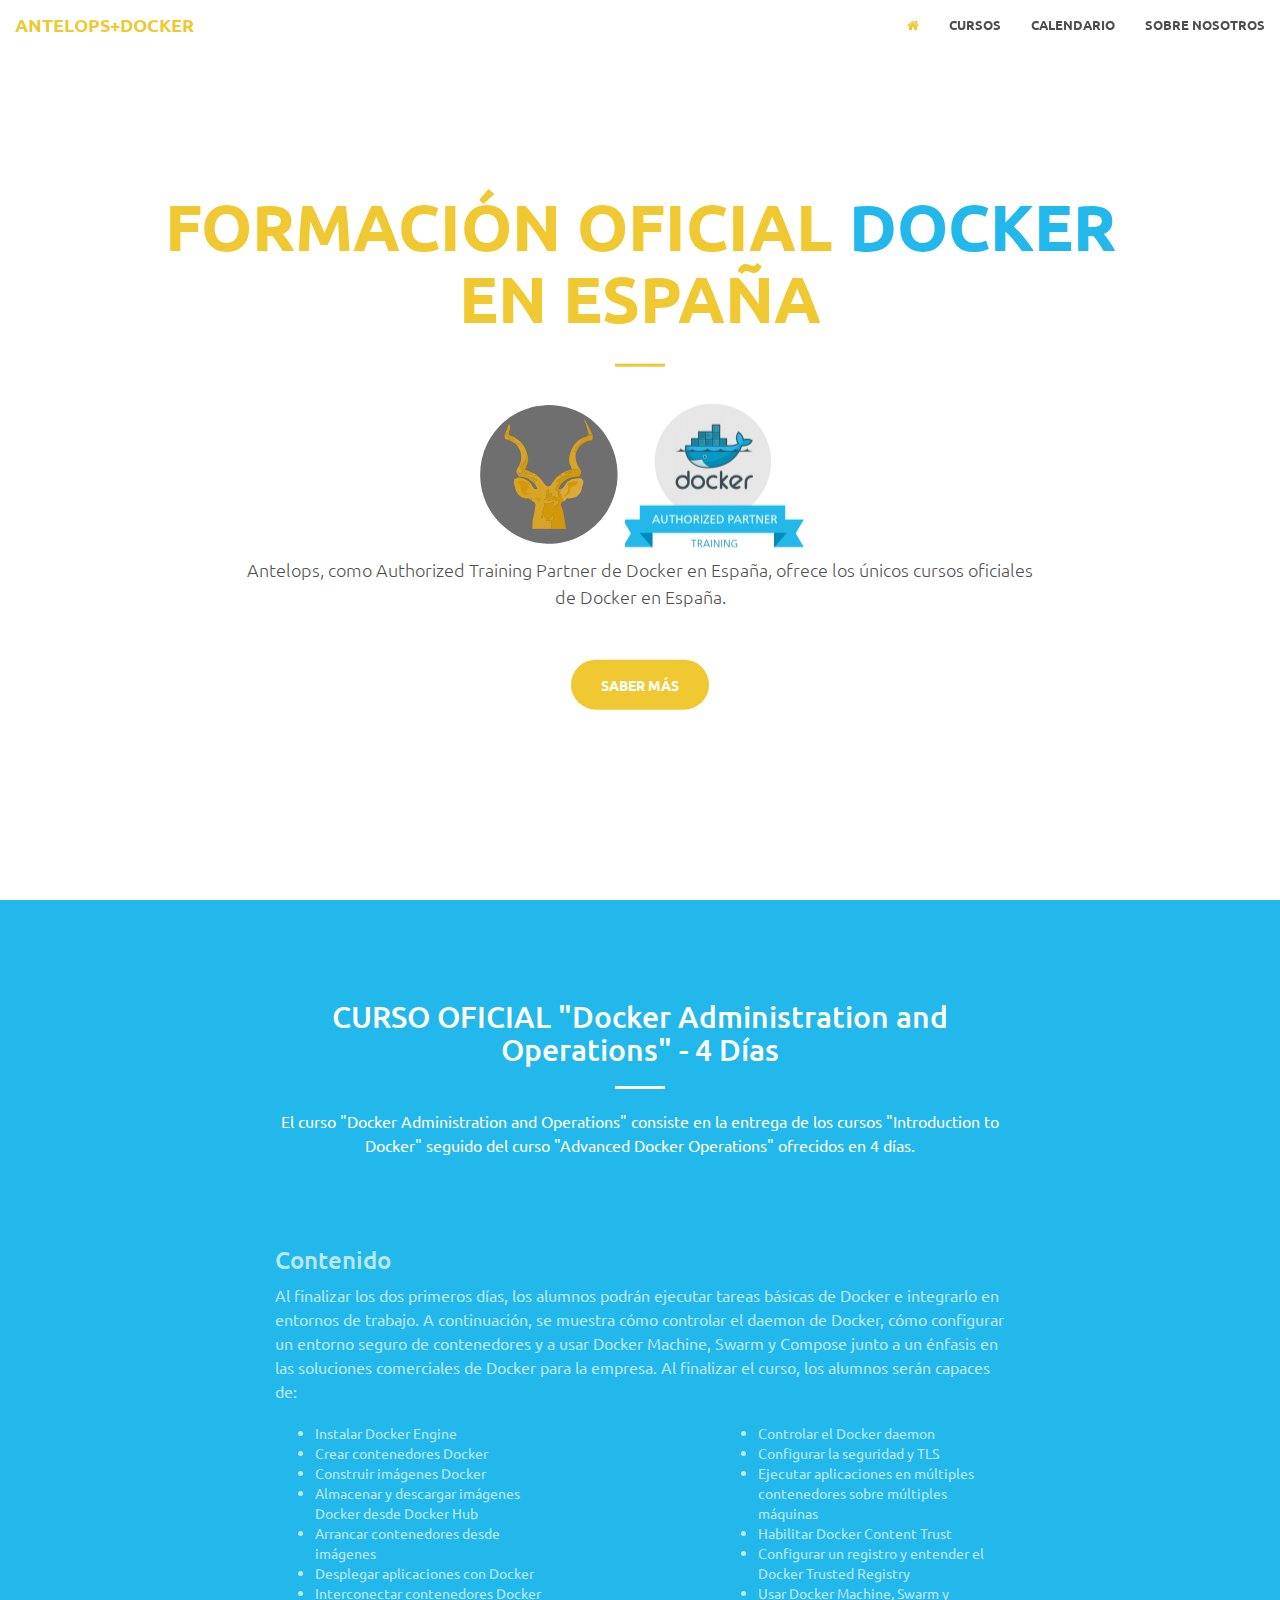
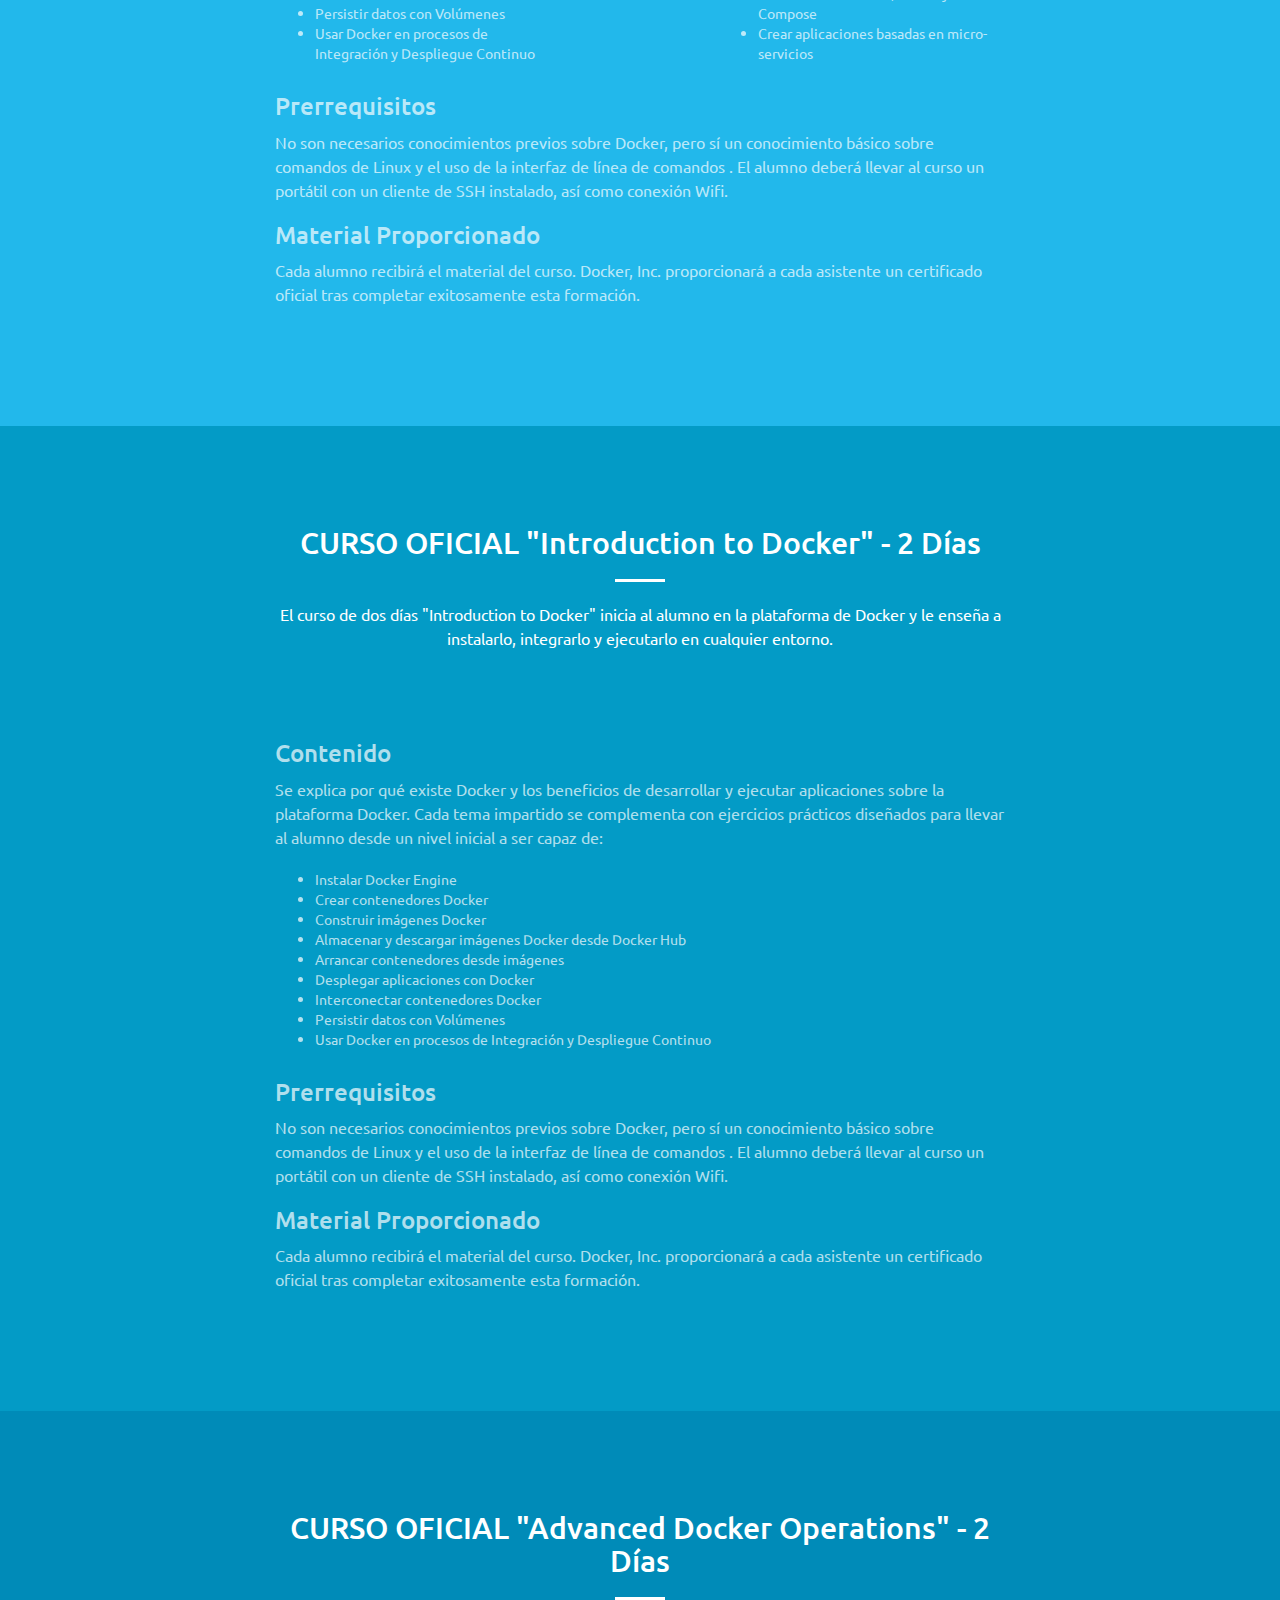
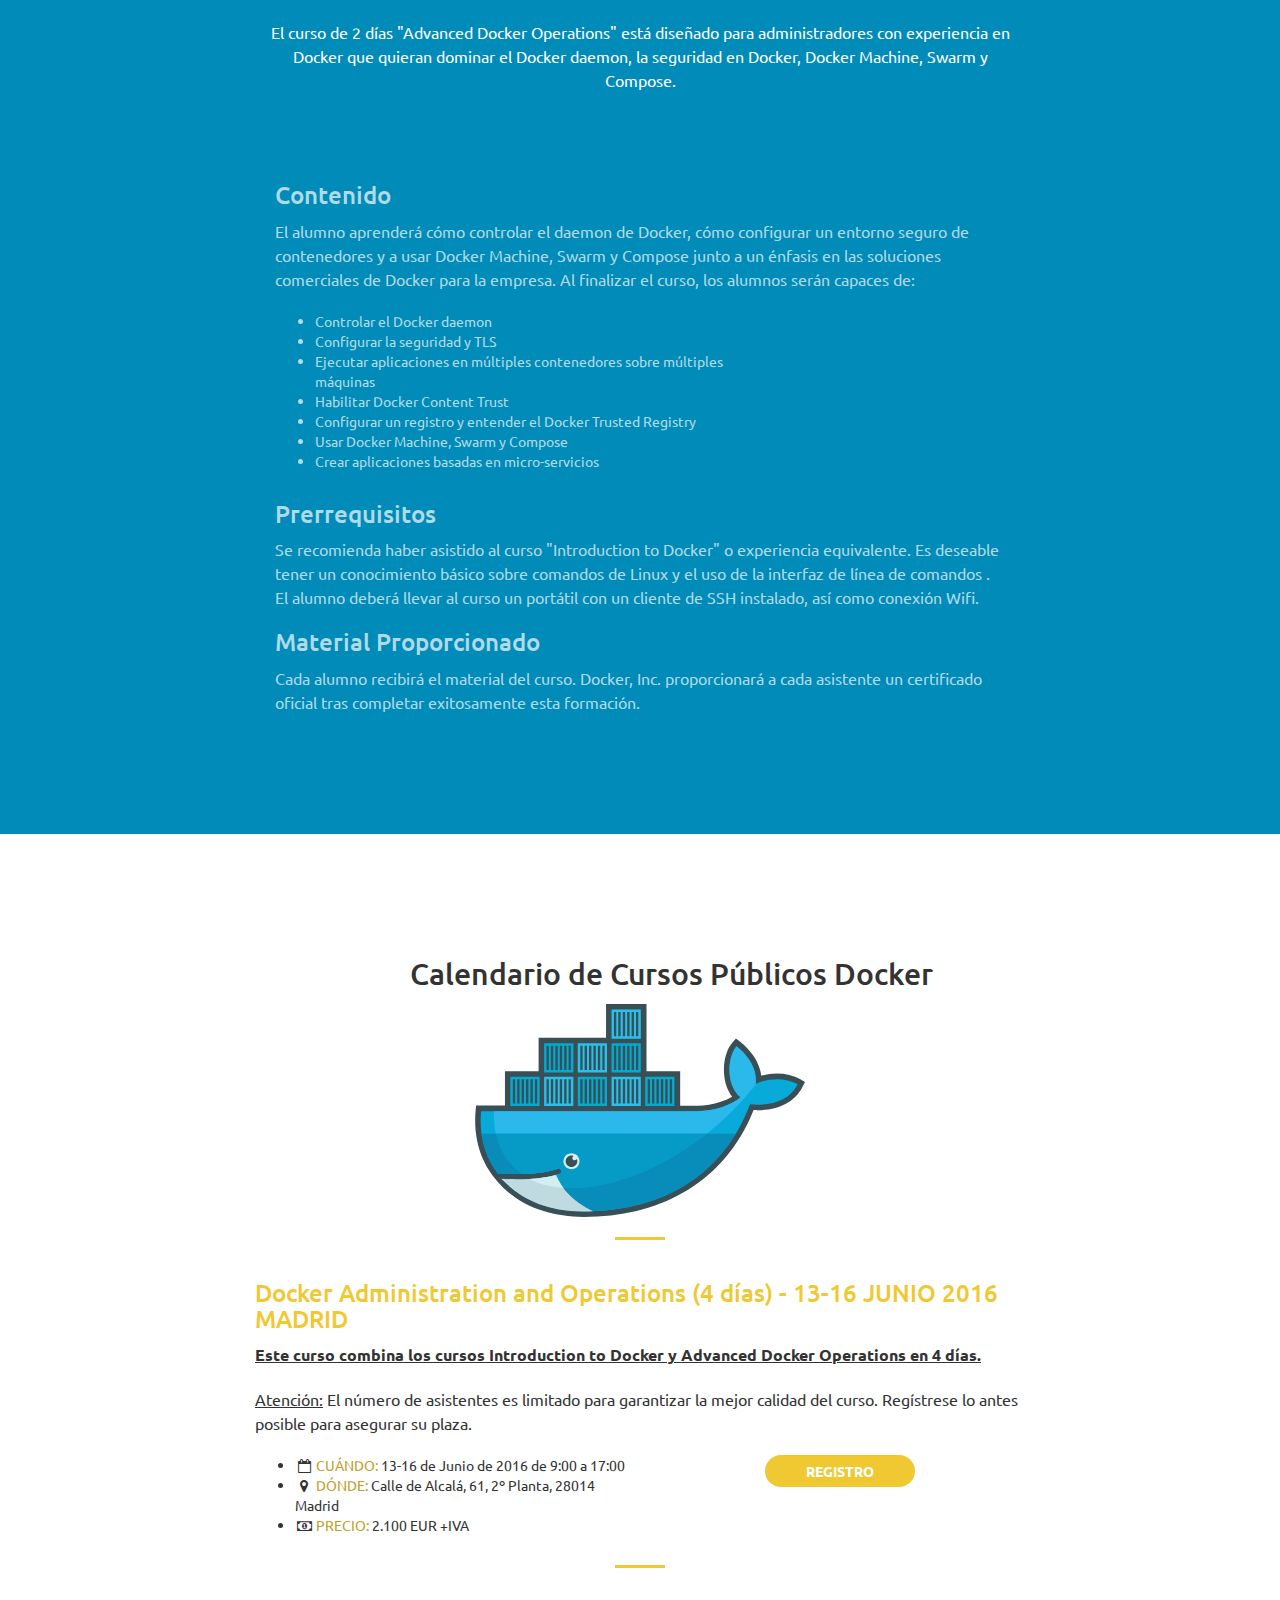
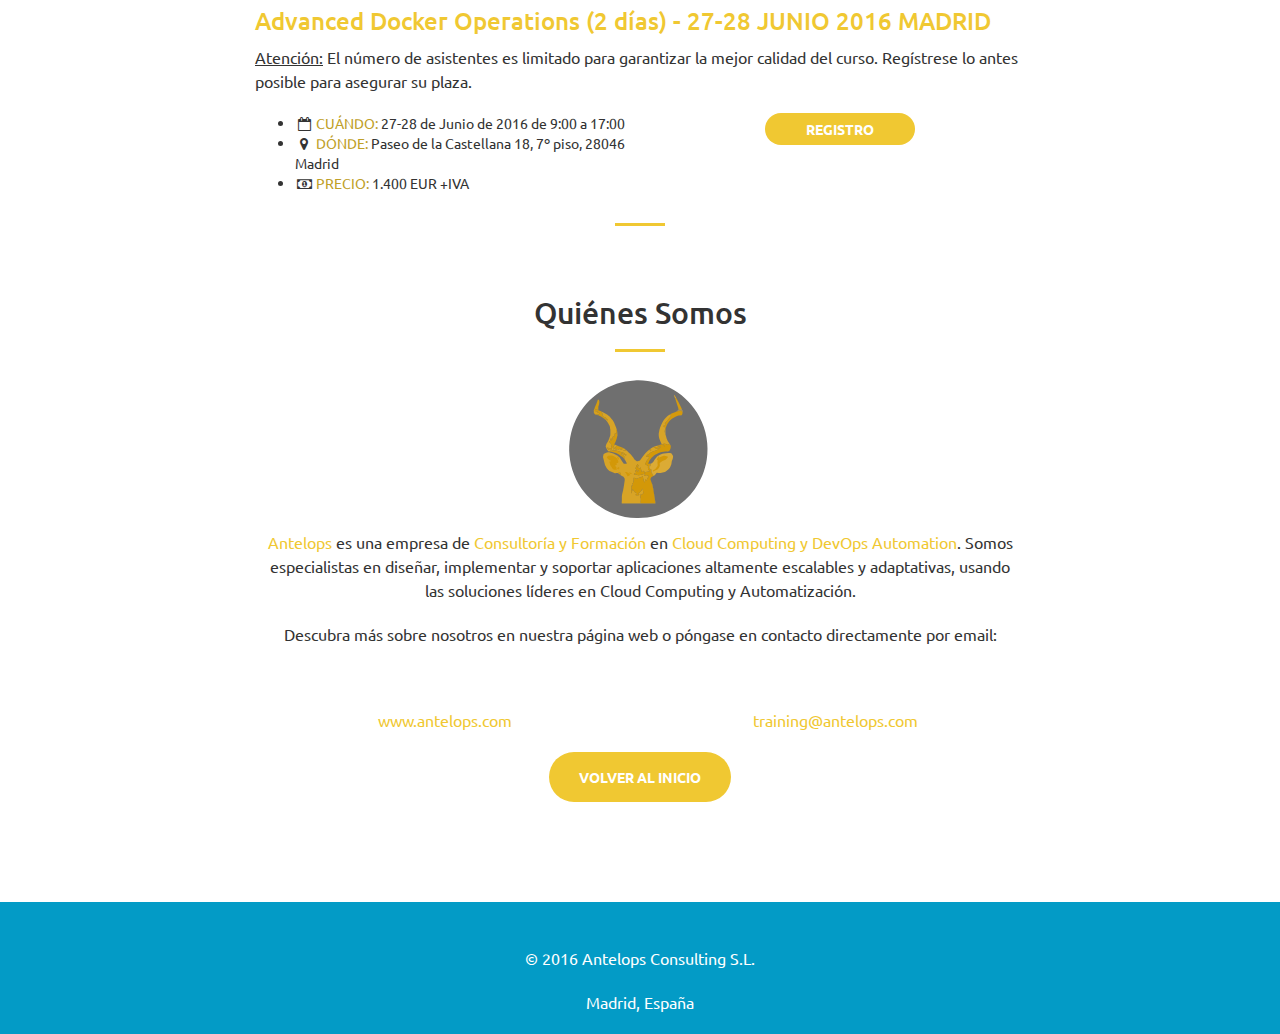
<file: index.html>
<!DOCTYPE html>
<html lang="es">

<head>
    <meta charset="utf-8">
    <meta http-equiv="X-UA-Compatible" content="IE=edge">
    <meta name="viewport" content="width=device-width, initial-scale=1">
    <meta name="description" content="Official Docker Training in Spain: Achieve a solid understanding of Docker, the Docker Hub and Registry, Docker Orchestration tools, and be able to comfortably integrate Docker into your development and IT environments. Formación Docker España, Docker en Español.">
    <meta name="author" content="">
    <meta name="keywords" content="Formación Docker España, Docker en Español, New Linux Container Virtualization Technology, container-based virtualization technology, Docker Spain, Docker Training, Docker Administration, libnetwork, Sandboxing-Tool, libcontainer, Linux-Container, open container project, docker engine, docker swarm, docker machine, virtual machines, Docker Instructor Spain, Docker Compose, Building images">
    <title>Docker Training in Spain – Antelops</title>
    <!-- Bootstrap Core CSS -->
    <link rel="stylesheet" href="css/bootstrap.min.css" type="text/css">
    <!-- Custom Fonts -->
    <link href='http://fonts.googleapis.com/css?family=Open+Sans:300italic,400italic,600italic,700italic,800italic,400,300,600,700,800' rel='stylesheet' type='text/css'>
    <link href='http://fonts.googleapis.com/css?family=Ubuntu:400,%20700,%20900,%20400italic,%20700italic|Ubuntu:400,%20800,%20300' rel='stylesheet' type='text/css'>
    <link rel="stylesheet" href="font-awesome/css/font-awesome.min.css" type="text/css">
    <!-- Plugin CSS -->
    <link rel="stylesheet" href="css/animate.min.css" type="text/css">
    <!-- Custom CSS -->
    <link rel="stylesheet" href="css/index.css" type="text/css">
    <!-- HTML5 Shim and Respond.js IE8 support of HTML5 elements and media queries -->
    <!-- WARNING: Respond.js doesn't work if you view the page via file:// -->
    <!--[if lt IE 9]>
        <script src="https://oss.maxcdn.com/libs/html5shiv/3.7.0/html5shiv.js"></script>
        <script src="https://oss.maxcdn.com/libs/respond.js/1.4.2/respond.min.js"></script>
    <![endif]-->
</head>

<body id="page-top">
    <nav id="mainNav" class="navbar navbar-default navbar-fixed-top">
        <div class="container-fluid">
            <!-- Brand and toggle get grouped for better mobile display -->
            <div class="navbar-header">
                <button type="button" class="navbar-toggle collapsed" data-toggle="collapse" data-target="#bs-example-navbar-collapse-1">
                    <span class="sr-only">Toggle navigation</span>
                    <span class="icon-bar"></span>
                    <span class="icon-bar"></span>
                    <span class="icon-bar"></span>
                </button>
                <a class="navbar-brand page-scroll" href="#page-top">ANTELOPS+DOCKER</a>
            </div>
            <!-- Collect the nav links, forms, and other content for toggling -->
            <div class="collapse navbar-collapse" id="bs-example-navbar-collapse-1">
                <ul class="nav navbar-nav navbar-right">
                    <li>
                        <a class="page-scroll" href="#page-top"> <i class="fa fa-home text-primary"></i>
                        </a>
                    </li>
                    <li>
                        <a class="page-scroll" href="#cursos">Cursos</a>
                    </li>
                    <li>
                        <a class="page-scroll" href="#calendario">Calendario</a>
                    </li>
                    <li>
                        <a class="page-scroll" href="#sobrenosotros">Sobre Nosotros</a>
                    </li>
                </ul>
            </div>
            <!-- /.navbar-collapse -->
        </div>
        <!-- /.container-fluid -->
    </nav>
    <header>
        <div class="header-content">
            <div class="header-content-inner">
                <h1>Formación Oficial <font color="#22B8EB">Docker </font>en España</h1>
                <hr>
                <img src="img/KuduLogo.svg" style="max-width:15%"><img src="img/DockerATPLogo.svg" style="max-width:20%">
                <p>Antelops, como Authorized Training Partner de Docker en España, ofrece los únicos cursos oficiales de Docker en España.</p>
                <a href="#cursos" class="btn btn-primary btn-xl page-scroll">Saber más</a>
            </div>
        </div>
    </header>
    <section class="bg-primary" id="cursos">
        <div class="container">
            <div class="row">
                <div class="col-lg-8 col-lg-offset-2 text-center">
                    <h2 class="section-heading">CURSO OFICIAL "Docker Administration and Operations" - 4 Días</h2>
                    <hr class="light">
                    <p>El curso "Docker Administration and Operations" consiste en la entrega de los cursos "Introduction to Docker" seguido del curso "Advanced Docker Operations" ofrecidos en 4 días.
                    </p>
                    <a href="#calendario" class="btn btn-default btn-xl wow tada page-scroll">Calendario</a>
                </div>
            </div>
        </div>
        <div class="container">
            <div class="col-lg-8 col-lg-offset-2 text-faded">
                <h3>
Contenido          </h3>
                <p>
                    Al finalizar los dos primeros días, los alumnos podrán ejecutar tareas básicas de Docker e integrarlo en entornos de trabajo. A continuación, se muestra cómo controlar el daemon de Docker, cómo configurar un entorno seguro de contenedores y a usar Docker Machine, Swarm y Compose junto a un énfasis en las soluciones comerciales de Docker para la empresa. Al finalizar el curso, los alumnos serán capaces de:
                </p>
                <div class="row">
                    <div class="col-lg-5 ">
                        <ul>
                            <li>Instalar Docker Engine
                            </li>
                            <li>Crear contenedores Docker</li>
                            <li>Construir imágenes Docker</li>
                            <li>Almacenar y descargar imágenes Docker desde Docker Hub</li>
                            <li>Arrancar contenedores desde imágenes</li>
                            <li>Desplegar aplicaciones con Docker</li>
                            <li>Interconectar contenedores Docker</li>
                            <li>Persistir datos con Volúmenes</li>
                            <li>Usar Docker en procesos de Integración y Despliegue Continuo</li>
                        </ul>
                    </div>
                    <div class="col-lg-5 col-lg-offset-2">
                        <ul>
                            <li>Controlar el Docker daemon</li>
                            <li>Configurar la seguridad y TLS</li>
                            <li>Ejecutar aplicaciones en múltiples contenedores sobre múltiples máquinas</li>
                            <li>Habilitar Docker Content Trust</li>
                            <li>Configurar un registro y entender el Docker Trusted Registry</li>
                            <li>Usar Docker Machine, Swarm y Compose</li>
                            <li>Crear aplicaciones basadas en micro-servicios</li>
                        </ul>
                    </div>
                </div>
                <h3>
            Prerrequisitos
          </h3>
                <p>
                    No son necesarios conocimientos previos sobre Docker, pero sí un conocimiento básico sobre comandos de Linux y el uso de la interfaz de línea de comandos . El alumno deberá llevar al curso un portátil con un cliente de SSH instalado, así como conexión Wifi.
                </p>
                <h3>
            Material Proporcionado
          </h3>
                <p>
                    Cada alumno recibirá el material del curso. Docker, Inc. proporcionará a cada asistente un certificado oficial tras completar exitosamente esta formación.
                </p>
            </div>
    </section>
    <section class="bg-dark" id="cursos2">
        <div class="container">
            <div class="row">
                <div class="col-lg-8 col-lg-offset-2 text-center">
                    <h2 class="section-heading">CURSO OFICIAL "Introduction to Docker" - 2 Días</h2>
                    <hr class="light">
                    <p>El curso de dos días "Introduction to Docker" inicia al alumno en la plataforma de Docker y le enseña a instalarlo, integrarlo y ejecutarlo en cualquier entorno.
                    </p>
                    <a href="#calendario" class="btn btn-default btn-xl wow tada page-scroll">Calendario</a>
                </div>
            </div>
        </div>
        <div class="container">
            <div class="col-lg-8 col-lg-offset-2 text-faded">
                <h3>
Contenido          </h3>
                <p>
                    Se explica por qué existe Docker y los beneficios de desarrollar y ejecutar aplicaciones sobre la plataforma Docker. Cada tema impartido se complementa con ejercicios prácticos diseñados para llevar al alumno desde un nivel inicial a ser capaz de:
                </p>
                <div class="row">
                    <div class="col-lg-8">
                        <ul>
                            <li>Instalar Docker Engine
                            </li>
                            <li>Crear contenedores Docker</li>
                            <li>Construir imágenes Docker</li>
                            <li>Almacenar y descargar imágenes Docker desde Docker Hub</li>
                            <li>Arrancar contenedores desde imágenes</li>
                            <li>Desplegar aplicaciones con Docker</li>
                            <li>Interconectar contenedores Docker</li>
                            <li>Persistir datos con Volúmenes</li>
                            <li>Usar Docker en procesos de Integración y Despliegue Continuo</li>
                        </ul>
                    </div>
                </div>
                <h3>
            Prerrequisitos
          </h3>
                <p>
                    No son necesarios conocimientos previos sobre Docker, pero sí un conocimiento básico sobre comandos de Linux y el uso de la interfaz de línea de comandos . El alumno deberá llevar al curso un portátil con un cliente de SSH instalado, así como conexión Wifi.
                </p>
                <h3>
            Material Proporcionado
          </h3>
                <p>
                    Cada alumno recibirá el material del curso. Docker, Inc. proporcionará a cada asistente un certificado oficial tras completar exitosamente esta formación.
                </p>
            </div>
    </section>
    <section class="bg-darker" id="cursos3">
        <div class="container">
            <div class="row">
                <div class="col-lg-8 col-lg-offset-2 text-center">
                    <h2 class="section-heading">CURSO OFICIAL "Advanced Docker Operations" - 2 Días</h2>
                    <hr class="light">
                    <p>El curso de 2 días "Advanced Docker Operations" está diseñado para administradores con experiencia en Docker que quieran dominar el Docker daemon, la seguridad en Docker, Docker Machine, Swarm y Compose.
                    </p>
                    <a href="#calendario" class="btn btn-default btn-xl wow tada page-scroll">Calendario</a>
                </div>
            </div>
        </div>
        <div class="container">
            <div class="col-lg-8 col-lg-offset-2 text-faded">
                <h3>
Contenido          </h3>
                <p>
                    El alumno aprenderá cómo controlar el daemon de Docker, cómo configurar un entorno seguro de contenedores y a usar Docker Machine, Swarm y Compose junto a un énfasis en las soluciones comerciales de Docker para la empresa. Al finalizar el curso, los alumnos serán capaces de:
                </p>
                <div class="row">
                    <div class="col-lg-8">
                        <ul>
                            <li>Controlar el Docker daemon</li>
                            <li>Configurar la seguridad y TLS</li>
                            <li>Ejecutar aplicaciones en múltiples contenedores sobre múltiples máquinas</li>
                            <li>Habilitar Docker Content Trust</li>
                            <li>Configurar un registro y entender el Docker Trusted Registry</li>
                            <li>Usar Docker Machine, Swarm y Compose</li>
                            <li>Crear aplicaciones basadas en micro-servicios</li>
                        </ul>
                    </div>
                </div>
                <h3>
            Prerrequisitos
          </h3>
                <p>
                    Se recomienda haber asistido al curso "Introduction to Docker" o experiencia equivalente. Es deseable tener un conocimiento básico sobre comandos de Linux y el uso de la interfaz de línea de comandos . El alumno deberá llevar al curso un portátil con un cliente de SSH instalado, así como conexión Wifi.
                </p>
                <h3>
            Material Proporcionado
          </h3>
                <p>
                    Cada alumno recibirá el material del curso. Docker, Inc. proporcionará a cada asistente un certificado oficial tras completar exitosamente esta formación.
                </p>
            </div>
    </section>
    <section id="calendario" style="padding-bottom: 0px">
        <div class="container">
            <div class="row">
                <div class="col-lg-8 col-lg-offset-2 text-center">
                    <h2 class="section-heading">
                                            <i class="fa fa-2x fa-calendar wow bounceIn text-primary" data-wow-delay=".2s"></i>
 Calendario de Cursos Públicos Docker
</h2>
                    <img src="img/DockerLogo.svg">
                    <hr class="primary">
                </div>
                <div class="row">
                    <div class="col-lg-8 col-lg-offset-2 text-center">
                        <h3 class="text-left"><font color="#f0c832">Docker Administration and Operations (4 días) - 13-16 JUNIO 2016 MADRID</font></h3>
                        <p class="text-left">
                            <u><b>Este curso combina los cursos Introduction to Docker y Advanced Docker Operations en 4 días.</u></b>
                        </p>
                        <p class="text-left">
                            <u>Atención:</u> El número de asistentes es limitado para garantizar la mejor calidad del curso. Regístrese lo antes posible para asegurar su plaza.</p>
                    </div>
                    <div class="col-lg-4 col-lg-offset-2">
                        <ul>
                            <li>
                                <i class="fa fa-fw fa-calendar-o"></i>
                                <font color="#C0A028">CUÁNDO: </font>13-16 de Junio de 2016 de 9:00 a 17:00
                            </li>
                            <li>
                                <i class="fa fa-fw fa-map-marker"></i>
                                <font color="#C0A028">DÓNDE: </font>Calle de Alcalá, 61, 2º Planta, 28014 Madrid
                            </li>
                            <li>
                                <i class="fa fa-fw fa-money"></i>
                                <font color="#C0A028">PRECIO: </font>2.100 EUR +IVA
                            </li>
                        </ul>
                        </li>
                        </ul>
                    </div>
                    <div class="col-lg-4 col-lg-offset-2 center-block">
                        <a href="inscripcion_docker_14jun16adm.html" class="btn btn-primary center-block" style="max-width:150px;vertical-align: middle">Registro</a>
                    </div>
                </div>
                <hr class="primary">
                <div class="row">
                    <div class="col-lg-8 col-lg-offset-2 text-center">
                        <h3 class="text-left"><font color="#f0c832">Advanced Docker Operations (2 días) - 27-28 JUNIO 2016 MADRID</font></h3>
                        <p class="text-left">
                            <u>Atención:</u> El número de asistentes es limitado para garantizar la mejor calidad del curso. Regístrese lo antes posible para asegurar su plaza.</p>
                    </div>
                    <div class="col-lg-4 col-lg-offset-2">
                        <ul>
                            <li>
                                <i class="fa fa-fw fa-calendar-o"></i>
                                <font color="#C0A028">CUÁNDO: </font>27-28 de Junio de 2016 de 9:00 a 17:00
                            </li>
                            <li>
                                <i class="fa fa-fw fa-map-marker"></i>
                                <font color="#C0A028">DÓNDE: </font>Paseo de la Castellana 18, 7º piso, 28046 Madrid
                            </li>
                            <li>
                                <i class="fa fa-fw fa-money"></i>
                                <font color="#C0A028">PRECIO: </font>1.400 EUR +IVA
                            </li>
                        </ul>
                        </li>
                        </ul>
                    </div>
                    <div class="col-lg-4 col-lg-offset-2 center-block">
                        <a href="inscripcion_docker_27jun16adv.html" class="btn btn-primary center-block" style="max-width:150px;vertical-align: middle">Registro</a>
                    </div>
                </div>
                <hr class="primary">
    </section>
    <section id="sobrenosotros" style="padding-top: 50px">
        <div class="container">
            <div class="row">
                <div class="col-lg-8 col-lg-offset-2 text-center">
                    <h2 class="section-heading">Quiénes Somos</h2>
                    <hr class="primary">
                    <img src="img/KuduLogo.svg" style="max-width:20%">
                    <p>
                        <font color="#f0c832">Antelops&nbsp;</font>es una empresa de
                        <font color="#f0c832">Consultoría y Formación</font> en
                        <font color="#f0c832">Cloud Computing y DevOps Automation</font>. Somos especialistas en diseñar, implementar y soportar aplicaciones altamente escalables y adaptativas, usando las soluciones líderes en Cloud Computing y Automatización.</p>
                    <p>Descubra más sobre nosotros en nuestra página web o póngase en contacto directamente por email:</p>
                </div>
                <div class="col-lg-4 col-lg-offset-2 text-center">
                    <i class="fa fa-globe fa-3x wow bounceIn"></i>
                    <p><a href="http://www.antelops.com" target="_blank">www.antelops.com</a></p>
                </div>
                <div class="col-lg-4 text-center">
                    <i class="fa fa-envelope-o fa-3x wow bounceIn" data-wow-delay=".1s"></i>
                    <p><a href="mailto:training@antelops.com">training@antelops.com</a></p>
                </div>
                <div class="row">
                    <div class="col-lg-8 col-lg-offset-2 text-center ">
                        <a href="#page-top" class="btn btn-primary btn-xl page-scroll">Volver al Inicio</a>
                    </div>
                </div>
            </div>
        </div>
    </section>
    <footer class="bg-dark">
        <div class="container text-center">
            <div class="call-to-action">
                <div>
                    <p>&nbsp;</p>
                    <p>© 2016 Antelops Consulting S.L.</p>
                    <p>Madrid, España</p>
                </div>
            </div>
        </div>
    </footer>
    <script src="js/jquery.js"></script>
    <script src="js/bootstrap.min.js"></script>
    <script src="js/jquery.easing.min.js"></script>
    <script src="js/jquery.fittext.js"></script>
    <script src="js/wow.min.js"></script>
    <script src="js/index.js"></script>
    <script>
    (function(i, s, o, g, r, a, m) {
        i['GoogleAnalyticsObject'] = r;
        i[r] = i[r] || function() {
            (i[r].q = i[r].q || []).push(arguments)
        }, i[r].l = 1 * new Date();
        a = s.createElement(o),
            m = s.getElementsByTagName(o)[0];
        a.async = 1;
        a.src = g;
        m.parentNode.insertBefore(a, m)
    })(window, document, 'script', '//www.google-analytics.com/analytics.js', 'ga');

    ga('create', 'UA-50150188-4', 'auto');
    ga('send', 'pageview');
    </script>
</body>

</html>
</file>
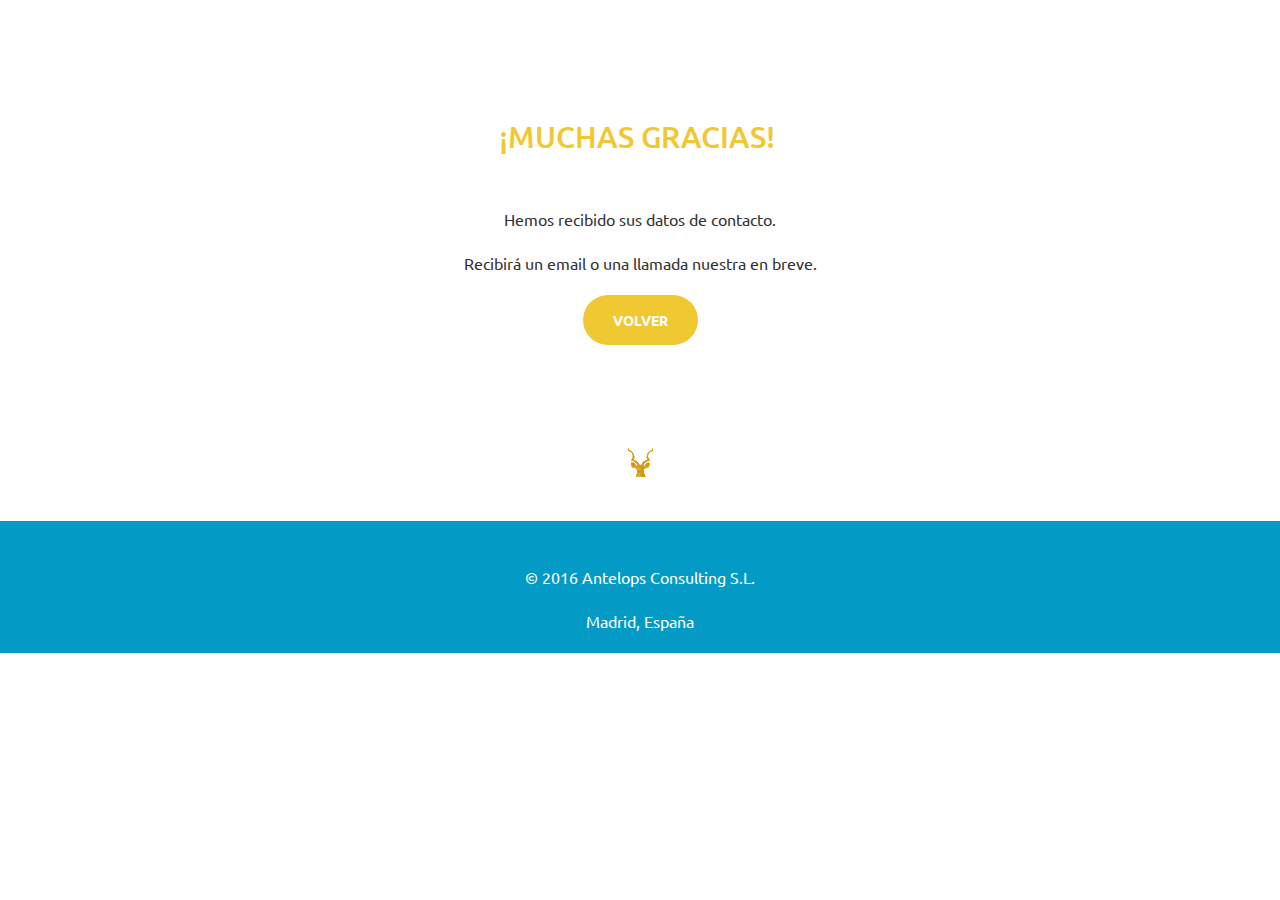
<file: confirm_docker_contact_es.html>
<!DOCTYPE html>
<html lang="es">

<head>
    <meta charset="utf-8">
    <meta http-equiv="X-UA-Compatible" content="IE=edge">
    <meta name="viewport" content="width=device-width, initial-scale=1">
    <meta name="description" content="Official Docker Training in Spain: Achieve a solid understanding of Docker, the Docker Hub and Registry, Docker Orchestration tools, and be able to comfortably integrate Docker into your development and IT environments. Formación Docker España, Docker en Español.">
    <meta name="author" content="">
    <meta name="keywords" content="New Linux Container Virtualization Technology, container-based virtualization technology, Docker Spain, Docker Training, Docker Administration, ibnetwork, Sandboxing-Tool, libcontainer, Linux-Container, open container project, docker engine, docker swarm, docker machine, virtual machines, Docker Instructor Spain, Docker Compose, Building images, Formación Docker España, Docker en Español">
    <title>Docker Training in Spain – Antelops</title>
    <!-- Bootstrap Core CSS -->
    <link rel="stylesheet" href="css/bootstrap.min.css" type="text/css">
    <!-- Custom Fonts -->
    <link href='http://fonts.googleapis.com/css?family=Open+Sans:300italic,400italic,600italic,700italic,800italic,400,300,600,700,800' rel='stylesheet' type='text/css'>
    <link href='http://fonts.googleapis.com/css?family=Ubuntu:400,%20700,%20900,%20400italic,%20700italic|Ubuntu:400,%20800,%20300' rel='stylesheet' type='text/css'>
    <link rel="stylesheet" href="font-awesome/css/font-awesome.min.css" type="text/css">
    <!-- Plugin CSS -->
    <link rel="stylesheet" href="css/animate.min.css" type="text/css">
    <!-- Custom CSS -->
    <link rel="stylesheet" href="css/index.css" type="text/css">
    <!-- HTML5 Shim and Respond.js IE8 support of HTML5 elements and media queries -->
    <!-- WARNING: Respond.js doesn't work if you view the page via file:// -->
    <!--[if lt IE 9]>
        <script src="https://oss.maxcdn.com/libs/html5shiv/3.7.0/html5shiv.js"></script>
        <script src="https://oss.maxcdn.com/libs/respond.js/1.4.2/respond.min.js"></script>
    <![endif]-->
</head>

<body id="page-top">
    <section id="confirmacion">
        <div class="container text-center">
            <h2><font color="#f0c832">¡MUCHAS GRACIAS!&nbsp;</font></h2>
                <p>&nbsp;</p>

        <p>Hemos recibido sus datos de contacto.</p>
        <p >Recibirá un email o una llamada nuestra en breve.</p>
        <div class="row">
            <div class="col-lg-8 col-lg-offset-2 text-center ">
                <a href="index.html" class="btn btn-primary btn-xl ">Volver</a>
            </div>
        </div>
        </div>
    </section>
    <center>
        <a href="index.html" class="jump">
            <img src='img/kudu_orange32_transp.png'>
        </a>
    </center>
    <p>&nbsp;</p>
    <footer class="bg-dark">
        <div class="container text-center">
            <div class="call-to-action">
                <div>
                    <p>&nbsp;</p>
                    <p>© 2016 Antelops Consulting S.L.</p>
                    <p>Madrid, España</p>
                </div>
            </div>
        </div>
    </footer>
    <script src="js/jquery.js"></script>
    <script src="js/bootstrap.min.js"></script>
    <script src="js/jquery.easing.min.js"></script>
    <script src="js/jquery.fittext.js"></script>
    <script src="js/wow.min.js"></script>
    <script src="js/index.js"></script>
    <script>
    (function(i, s, o, g, r, a, m) {
        i['GoogleAnalyticsObject'] = r;
        i[r] = i[r] || function() {
            (i[r].q = i[r].q || []).push(arguments)
        }, i[r].l = 1 * new Date();
        a = s.createElement(o),
            m = s.getElementsByTagName(o)[0];
        a.async = 1;
        a.src = g;
        m.parentNode.insertBefore(a, m)
    })(window, document, 'script', '//www.google-analytics.com/analytics.js', 'ga');

    ga('create', 'UA-50150188-4', 'auto');
    ga('send', 'pageview');
    </script>
</body>

</html>
</file>
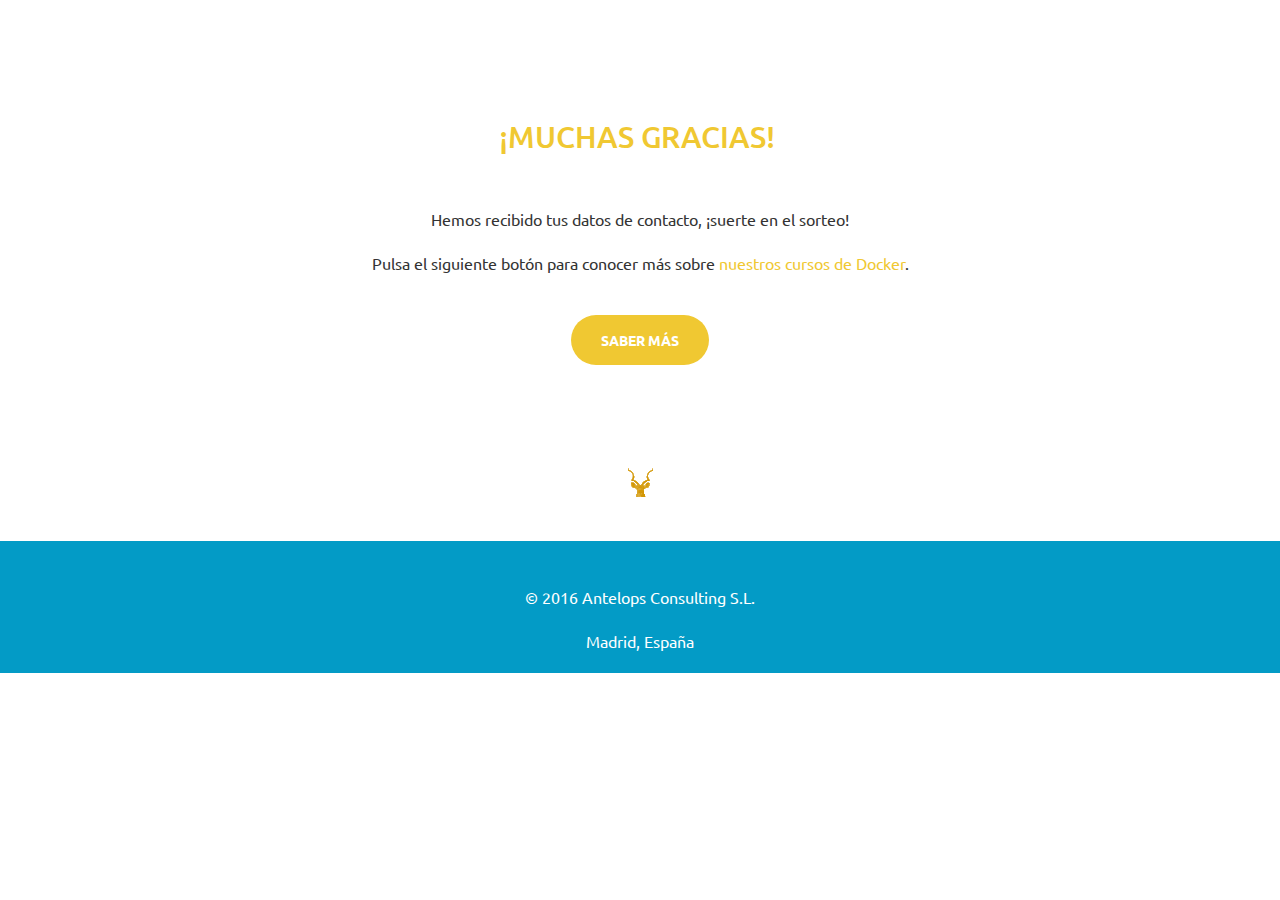
<file: confirm_sorteo_dockercon_eu15_es.html>
<!DOCTYPE html>
<html lang="es">

<head>
    <meta charset="utf-8">
    <meta http-equiv="X-UA-Compatible" content="IE=edge">
    <meta name="viewport" content="width=device-width, initial-scale=1">
    <meta name="description" content="Official Docker Training in Spain: Achieve a solid understanding of Docker, the Docker Hub and Registry, Docker Orchestration tools, and be able to comfortably integrate Docker into your development and IT environments. Formación Docker España, Docker en Español.">
    <meta name="author" content="">
    <meta name="keywords" content="New Linux Container Virtualization Technology, container-based virtualization technology, Docker Spain, Docker Training, Docker Administration, ibnetwork, Sandboxing-Tool, libcontainer, Linux-Container, open container project, docker engine, docker swarm, docker machine, virtual machines, Docker Instructor Spain, Docker Compose, Building images, Formación Docker España, Docker en Español">
    <title>Docker Training in Spain – Antelops</title>
    <!-- Bootstrap Core CSS -->
    <link rel="stylesheet" href="css/bootstrap.min.css" type="text/css">
    <!-- Custom Fonts -->
    <link href='http://fonts.googleapis.com/css?family=Open+Sans:300italic,400italic,600italic,700italic,800italic,400,300,600,700,800' rel='stylesheet' type='text/css'>
    <link href='http://fonts.googleapis.com/css?family=Ubuntu:400,%20700,%20900,%20400italic,%20700italic|Ubuntu:400,%20800,%20300' rel='stylesheet' type='text/css'>
    <link rel="stylesheet" href="font-awesome/css/font-awesome.min.css" type="text/css">
    <!-- Plugin CSS -->
    <link rel="stylesheet" href="css/animate.min.css" type="text/css">
    <!-- Custom CSS -->
    <link rel="stylesheet" href="css/index.css" type="text/css">
    <!-- HTML5 Shim and Respond.js IE8 support of HTML5 elements and media queries -->
    <!-- WARNING: Respond.js doesn't work if you view the page via file:// -->
    <!--[if lt IE 9]>
        <script src="https://oss.maxcdn.com/libs/html5shiv/3.7.0/html5shiv.js"></script>
        <script src="https://oss.maxcdn.com/libs/respond.js/1.4.2/respond.min.js"></script>
    <![endif]-->
</head>

<body id="page-top">
    <section id="confirmacion">
        <div class="container text-center">
            <h2><font color="#f0c832">¡MUCHAS GRACIAS!&nbsp;</font></h2>
                <p>&nbsp;</p>

        <p>Hemos recibido tus datos de contacto, ¡suerte en el sorteo!</p>
        <p >Pulsa el siguiente botón para conocer más sobre <a href="index.html" font color="#f0c832"> nuestros cursos de Docker</a></font>.</p>
        <div class="row">
        <p></p>
            <div class="col-lg-8 col-lg-offset-2 text-center ">
                <a href="index.html" class="btn btn-primary btn-xl ">Saber más</a>
            </div>
        </div>
        </div>
    </section>
    <center>
        <a href="index.html" class="jump">
            <img src='img/kudu_orange32_transp.png'>
        </a>
    </center>
    <p>&nbsp;</p>
    <footer class="bg-dark">
        <div class="container text-center">
            <div class="call-to-action">
                <div>
                    <p>&nbsp;</p>
                    <p>© 2016 Antelops Consulting S.L.</p>
                    <p>Madrid, España</p>
                </div>
            </div>
        </div>
    </footer>
    <script src="js/jquery.js"></script>
    <script src="js/bootstrap.min.js"></script>
    <script src="js/jquery.easing.min.js"></script>
    <script src="js/jquery.fittext.js"></script>
    <script src="js/wow.min.js"></script>
    <script src="js/index.js"></script>
    <script>
    (function(i, s, o, g, r, a, m) {
        i['GoogleAnalyticsObject'] = r;
        i[r] = i[r] || function() {
            (i[r].q = i[r].q || []).push(arguments)
        }, i[r].l = 1 * new Date();
        a = s.createElement(o),
            m = s.getElementsByTagName(o)[0];
        a.async = 1;
        a.src = g;
        m.parentNode.insertBefore(a, m)
    })(window, document, 'script', '//www.google-analytics.com/analytics.js', 'ga');

    ga('create', 'UA-50150188-4', 'auto');
    ga('send', 'pageview');
    </script>
</body>

</html>
</file>
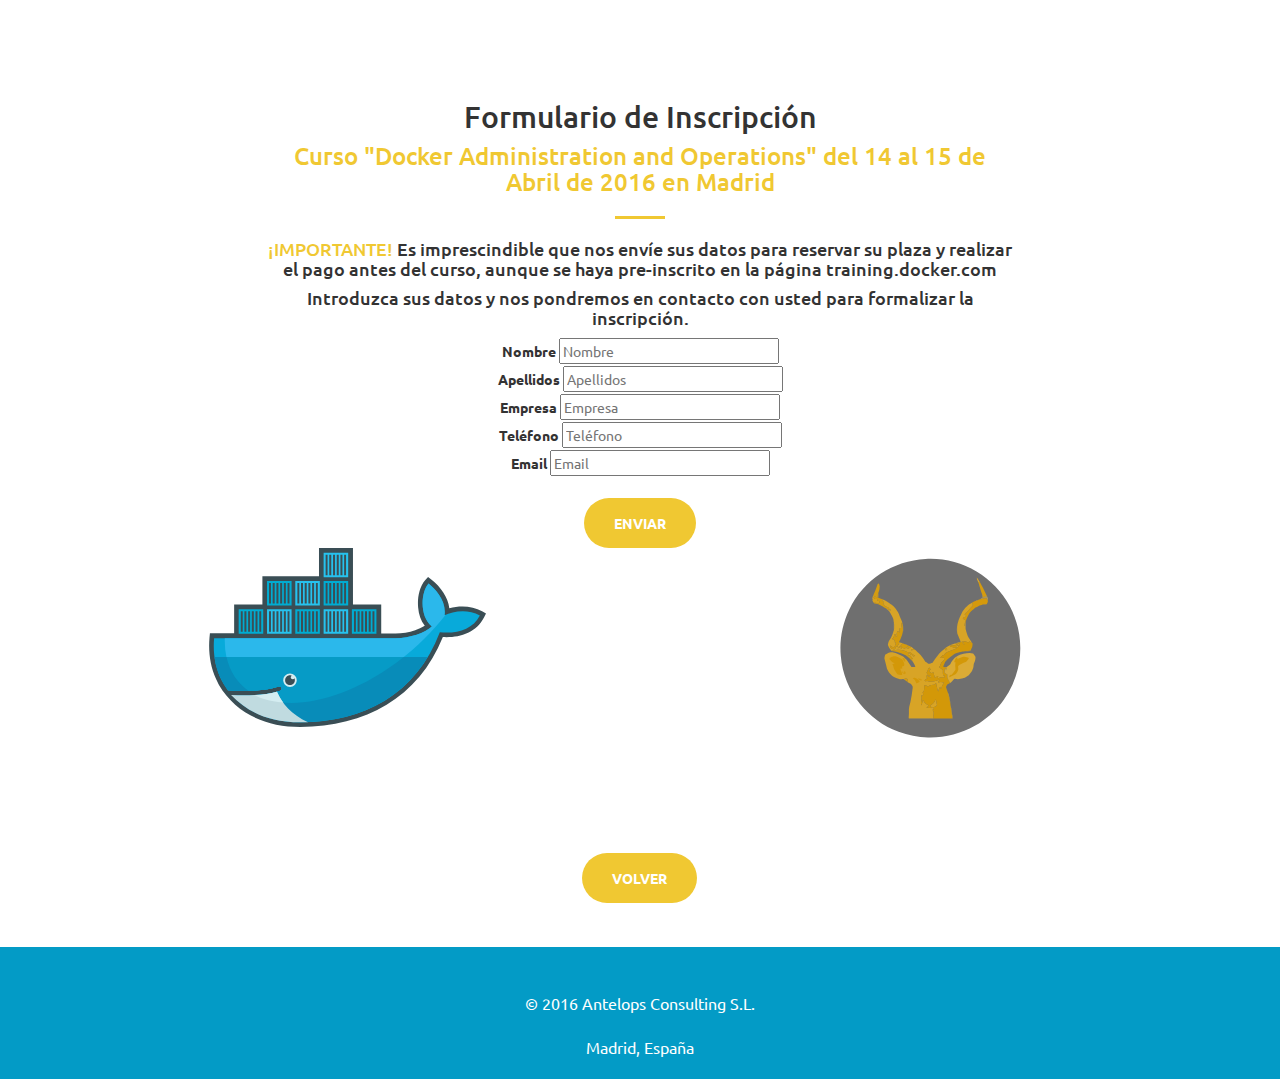
<file: inscripcion_docker_14abr16adm.html>
<!DOCTYPE html>
<html lang="es">

<head>
    <meta charset="utf-8">
    <meta http-equiv="X-UA-Compatible" content="IE=edge">
    <meta name="viewport" content="width=device-width, initial-scale=1">
    <meta name="description" content="Official Docker Training in Spain: Achieve a solid understanding of Docker, the Docker Hub and Registry, Docker Orchestration tools, and be able to comfortably integrate Docker into your development and IT environments. Formación Docker España, Docker en Español.">
    <meta name="author" content="">
    <meta name="keywords" content="Formación Docker España, Docker en Español, New Linux Container Virtualization Technology, container-based virtualization technology, Docker Spain, Docker Training, Docker Administration, libnetwork, Sandboxing-Tool, libcontainer, Linux-Container, open container project, docker engine, docker swarm, docker machine, virtual machines, Docker Instructor Spain, Docker Compose, Building images">
    <title>Docker Training in Spain – Antelops</title>
    <!-- Bootstrap Core CSS -->
    <link rel="stylesheet" href="css/bootstrap.min.css" type="text/css">
    <!-- Custom Fonts -->
    <link href='http://fonts.googleapis.com/css?family=Open+Sans:300italic,400italic,600italic,700italic,800italic,400,300,600,700,800' rel='stylesheet' type='text/css'>
    <link href='http://fonts.googleapis.com/css?family=Ubuntu:400,%20700,%20900,%20400italic,%20700italic|Ubuntu:400,%20800,%20300' rel='stylesheet' type='text/css'>
    <link rel="stylesheet" href="font-awesome/css/font-awesome.min.css" type="text/css">
    <!-- Plugin CSS -->
    <link rel="stylesheet" href="css/animate.min.css" type="text/css">
    <!-- Custom CSS -->
    <link rel="stylesheet" href="css/index.css" type="text/css">
    <!-- HTML5 Shim and Respond.js IE8 support of HTML5 elements and media queries -->
    <!-- WARNING: Respond.js doesn't work if you view the page via file:// -->
    <!--[if lt IE 9]>
        <script src="https://oss.maxcdn.com/libs/html5shiv/3.7.0/html5shiv.js"></script>
        <script src="https://oss.maxcdn.com/libs/respond.js/1.4.2/respond.min.js"></script>
    <![endif]-->
</head>

<body id="page-top">
    <section id="inscripcion">
        <div class="container">
            <div class="row">
                <div class="col-lg-8 col-lg-offset-2 text-center">
                    <h2 class="section-heading">Formulario de Inscripción</h2>
                    <h3 class="section-heading"><font color="#f0c832">Curso "Docker Administration and Operations" del 14 al 15 de Abril de 2016 en Madrid</font></h3>
                    <hr class="primary">
                    <h4>    <font color="#f0c832">¡IMPORTANTE! </font>Es imprescindible que nos envíe sus datos para reservar su plaza y realizar el pago antes del curso, aunque se haya pre-inscrito en la página training.docker.com</h4>
                    <h4>
                        Introduzca sus datos y nos pondremos en contacto con usted para formalizar la inscripción.</h4>

                    <form action="//formspree.io/docker@antelops.com" method="POST">
                        <div class="col-lg-8 col-lg-offset-2 text-center">
                            <div class="row">
                                <label for="fname">Nombre</label>
                                <input type="text" id="fname" name="FNAME" value="" placeholder="Nombre" required>
                            </div>
                            <div class="row">
                                <label for="lname">Apellidos</label>
                                <input type="text" id="lname" name="LNAME" value="" placeholder="Apellidos" required>
                            </div>
                            <div class="row">
                                <label for="company">Empresa</label>
                                <input type="text" id="company" name="COMPANY" value="" placeholder="Empresa" required>
                            </div>
                            <div class="row">
                                <label for="phone">Teléfono</label>
                                <input type="text" id="phone" name="PHONE" value="" placeholder="Teléfono" required>
                            </div>
                            <div class="row">
                                <label for="email">Email</label>
                                <input type="text" id="email" name="EMAIL" value="" placeholder="Email" required>
                            </div>

                            <p></p>
                            <input type="submit" value="Enviar" class="btn btn-primary btn-xl">
                            <input type="hidden" name="_next" value="//docker.antelops.com/confirm_docker_contact_es.html" />
                            <input type="hidden" name="_subject" value="Curso Docker 14ABR16ADM: Nuevo Contacto" />
                        </div>
                    </form>
                </div>
                <p>&nbsp;</p>
                <div class="col-lg-6  col-lg-offset-2 img-responsive " style="margin: 0 auto;" >

                    <img src="img/DockerLogo.svg" class="img-responsive " style="margin: 0 auto;max-width:50%" >
                </div>
                <div class="col-lg-6  img-responsive" style="margin: 0 auto;">
                    <img src="img/KuduLogo.svg" class="img-responsive " style="margin: 0 auto;max-width:35%">
                </div>
            </div>
        </div>
    </section>
    <div class="row">
        <div class="col-lg-8 col-lg-offset-2 text-center ">
            <a href="index.html#cursos" class="btn btn-primary btn-xl ">Volver</a>
        </div>
    </div>
    <p>&nbsp;</p>
    <footer class="bg-dark">
        <div class="container text-center">
            <div class="call-to-action">
                <div>
                    <p>&nbsp;</p>
                    <p>© 2016 Antelops Consulting S.L.</p>
                    <p>Madrid, España</p>
                </div>
            </div>
        </div>
    </footer>
    <script src="js/jquery.js"></script>
    <script src="js/bootstrap.min.js"></script>
    <script src="js/jquery.easing.min.js"></script>
    <script src="js/jquery.fittext.js"></script>
    <script src="js/wow.min.js"></script>
    <script src="js/index.js"></script>
    <script>
    (function(i, s, o, g, r, a, m) {
        i['GoogleAnalyticsObject'] = r;
        i[r] = i[r] || function() {
            (i[r].q = i[r].q || []).push(arguments)
        }, i[r].l = 1 * new Date();
        a = s.createElement(o),
            m = s.getElementsByTagName(o)[0];
        a.async = 1;
        a.src = g;
        m.parentNode.insertBefore(a, m)
    })(window, document, 'script', '//www.google-analytics.com/analytics.js', 'ga');

    ga('create', 'UA-50150188-4', 'auto');
    ga('send', 'pageview');
    </script>
</body>

</html>
</file>
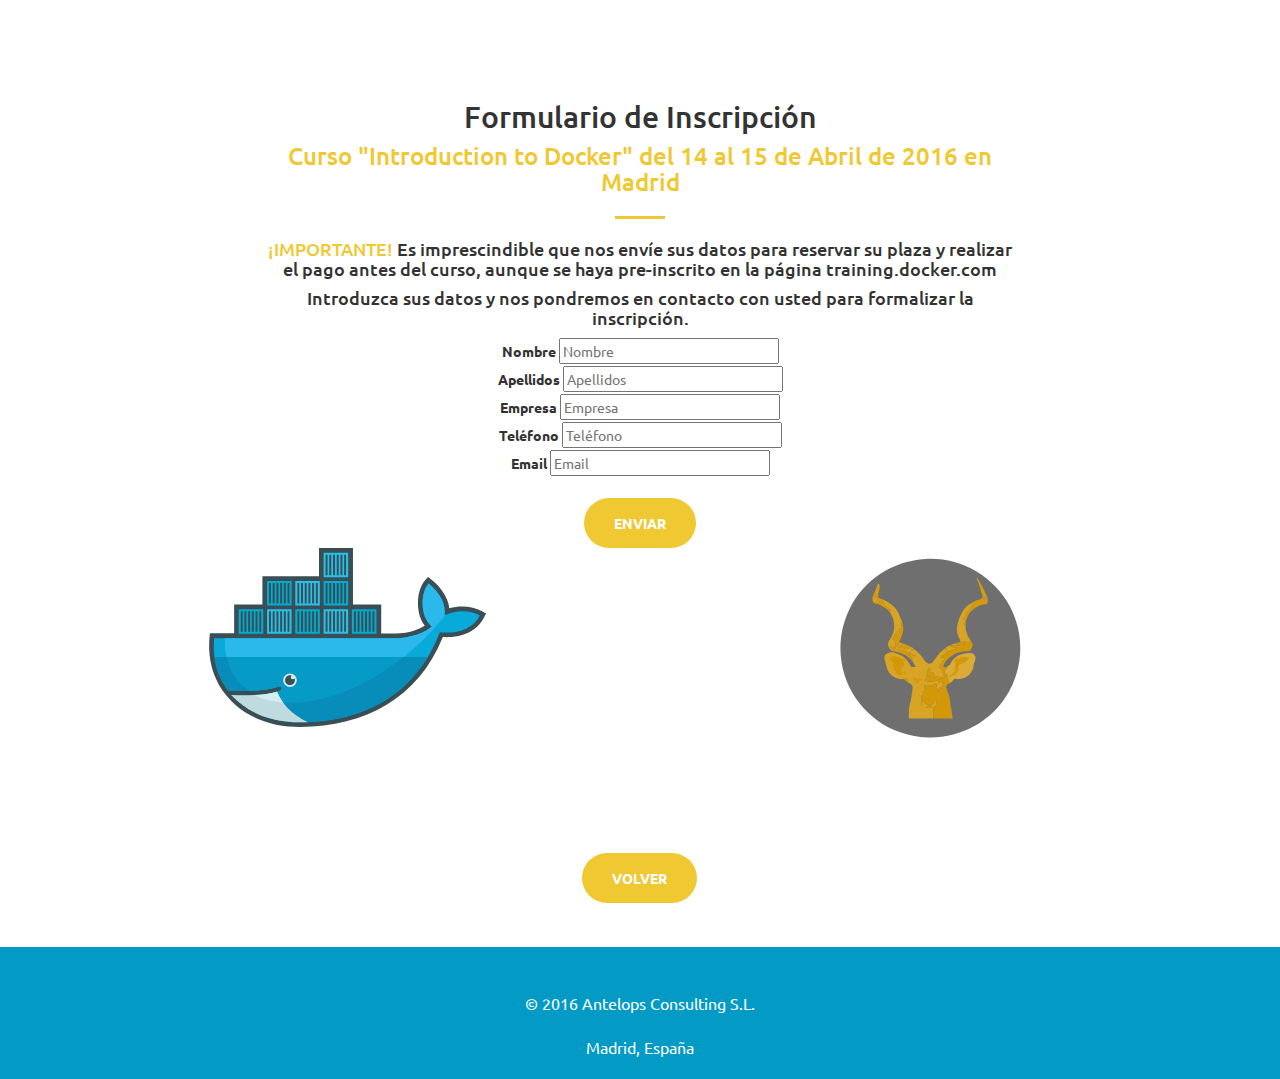
<file: inscripcion_docker_14abr16intro.html>
<!DOCTYPE html>
<html lang="es">

<head>
    <meta charset="utf-8">
    <meta http-equiv="X-UA-Compatible" content="IE=edge">
    <meta name="viewport" content="width=device-width, initial-scale=1">
    <meta name="description" content="Official Docker Training in Spain: Achieve a solid understanding of Docker, the Docker Hub and Registry, Docker Orchestration tools, and be able to comfortably integrate Docker into your development and IT environments. Formación Docker España, Docker en Español.">
    <meta name="author" content="">
    <meta name="keywords" content="Formación Docker España, Docker en Español, New Linux Container Virtualization Technology, container-based virtualization technology, Docker Spain, Docker Training, Docker Administration, libnetwork, Sandboxing-Tool, libcontainer, Linux-Container, open container project, docker engine, docker swarm, docker machine, virtual machines, Docker Instructor Spain, Docker Compose, Building images">
    <title>Docker Training in Spain – Antelops</title>
    <!-- Bootstrap Core CSS -->
    <link rel="stylesheet" href="css/bootstrap.min.css" type="text/css">
    <!-- Custom Fonts -->
    <link href='http://fonts.googleapis.com/css?family=Open+Sans:300italic,400italic,600italic,700italic,800italic,400,300,600,700,800' rel='stylesheet' type='text/css'>
    <link href='http://fonts.googleapis.com/css?family=Ubuntu:400,%20700,%20900,%20400italic,%20700italic|Ubuntu:400,%20800,%20300' rel='stylesheet' type='text/css'>
    <link rel="stylesheet" href="font-awesome/css/font-awesome.min.css" type="text/css">
    <!-- Plugin CSS -->
    <link rel="stylesheet" href="css/animate.min.css" type="text/css">
    <!-- Custom CSS -->
    <link rel="stylesheet" href="css/index.css" type="text/css">
    <!-- HTML5 Shim and Respond.js IE8 support of HTML5 elements and media queries -->
    <!-- WARNING: Respond.js doesn't work if you view the page via file:// -->
    <!--[if lt IE 9]>
        <script src="https://oss.maxcdn.com/libs/html5shiv/3.7.0/html5shiv.js"></script>
        <script src="https://oss.maxcdn.com/libs/respond.js/1.4.2/respond.min.js"></script>
    <![endif]-->
</head>

<body id="page-top">
    <section id="inscripcion">
        <div class="container">
            <div class="row">
                <div class="col-lg-8 col-lg-offset-2 text-center">
                    <h2 class="section-heading">Formulario de Inscripción</h2>
                    <h3 class="section-heading"><font color="#f0c832">Curso "Introduction to Docker" del 14 al 15 de Abril de 2016 en Madrid</font></h3>
                    <hr class="primary">
                    <h4>    <font color="#f0c832">¡IMPORTANTE! </font>Es imprescindible que nos envíe sus datos para reservar su plaza y realizar el pago antes del curso, aunque se haya pre-inscrito en la página training.docker.com</h4>
                    <h4>
                        Introduzca sus datos y nos pondremos en contacto con usted para formalizar la inscripción.</h4>

                    <form action="//formspree.io/docker@antelops.com" method="POST">
                        <div class="col-lg-8 col-lg-offset-2 text-center">
                            <div class="row">
                                <label for="fname">Nombre</label>
                                <input type="text" id="fname" name="FNAME" value="" placeholder="Nombre" required>
                            </div>
                            <div class="row">
                                <label for="lname">Apellidos</label>
                                <input type="text" id="lname" name="LNAME" value="" placeholder="Apellidos" required>
                            </div>
                            <div class="row">
                                <label for="company">Empresa</label>
                                <input type="text" id="company" name="COMPANY" value="" placeholder="Empresa" required>
                            </div>
                            <div class="row">
                                <label for="phone">Teléfono</label>
                                <input type="text" id="phone" name="PHONE" value="" placeholder="Teléfono" required>
                            </div>
                            <div class="row">
                                <label for="email">Email</label>
                                <input type="text" id="email" name="EMAIL" value="" placeholder="Email" required>
                            </div>

                            <p></p>
                            <input type="submit" value="Enviar" class="btn btn-primary btn-xl">
                            <input type="hidden" name="_next" value="//docker.antelops.com/confirm_docker_contact_es.html" />
                            <input type="hidden" name="_subject" value="Curso Docker 14ABR16INTRO 2 días: Nuevo Contacto" />
                        </div>
                    </form>
                </div>
                <p>&nbsp;</p>
                <div class="col-lg-6  col-lg-offset-2 img-responsive " style="margin: 0 auto;" >

                    <img src="img/DockerLogo.svg" class="img-responsive " style="margin: 0 auto;max-width:50%" >
                </div>
                <div class="col-lg-6  img-responsive" style="margin: 0 auto;">
                    <img src="img/KuduLogo.svg" class="img-responsive " style="margin: 0 auto;max-width:35%">
                </div>
            </div>
        </div>
    </section>
    <div class="row">
        <div class="col-lg-8 col-lg-offset-2 text-center ">
            <a href="index.html#cursos" class="btn btn-primary btn-xl ">Volver</a>
        </div>
    </div>
    <p>&nbsp;</p>
    <footer class="bg-dark">
        <div class="container text-center">
            <div class="call-to-action">
                <div>
                    <p>&nbsp;</p>
                    <p>© 2016 Antelops Consulting S.L.</p>
                    <p>Madrid, España</p>
                </div>
            </div>
        </div>
    </footer>
    <script src="js/jquery.js"></script>
    <script src="js/bootstrap.min.js"></script>
    <script src="js/jquery.easing.min.js"></script>
    <script src="js/jquery.fittext.js"></script>
    <script src="js/wow.min.js"></script>
    <script src="js/index.js"></script>
    <script>
    (function(i, s, o, g, r, a, m) {
        i['GoogleAnalyticsObject'] = r;
        i[r] = i[r] || function() {
            (i[r].q = i[r].q || []).push(arguments)
        }, i[r].l = 1 * new Date();
        a = s.createElement(o),
            m = s.getElementsByTagName(o)[0];
        a.async = 1;
        a.src = g;
        m.parentNode.insertBefore(a, m)
    })(window, document, 'script', '//www.google-analytics.com/analytics.js', 'ga');

    ga('create', 'UA-50150188-4', 'auto');
    ga('send', 'pageview');
    </script>
</body>

</html>
</file>
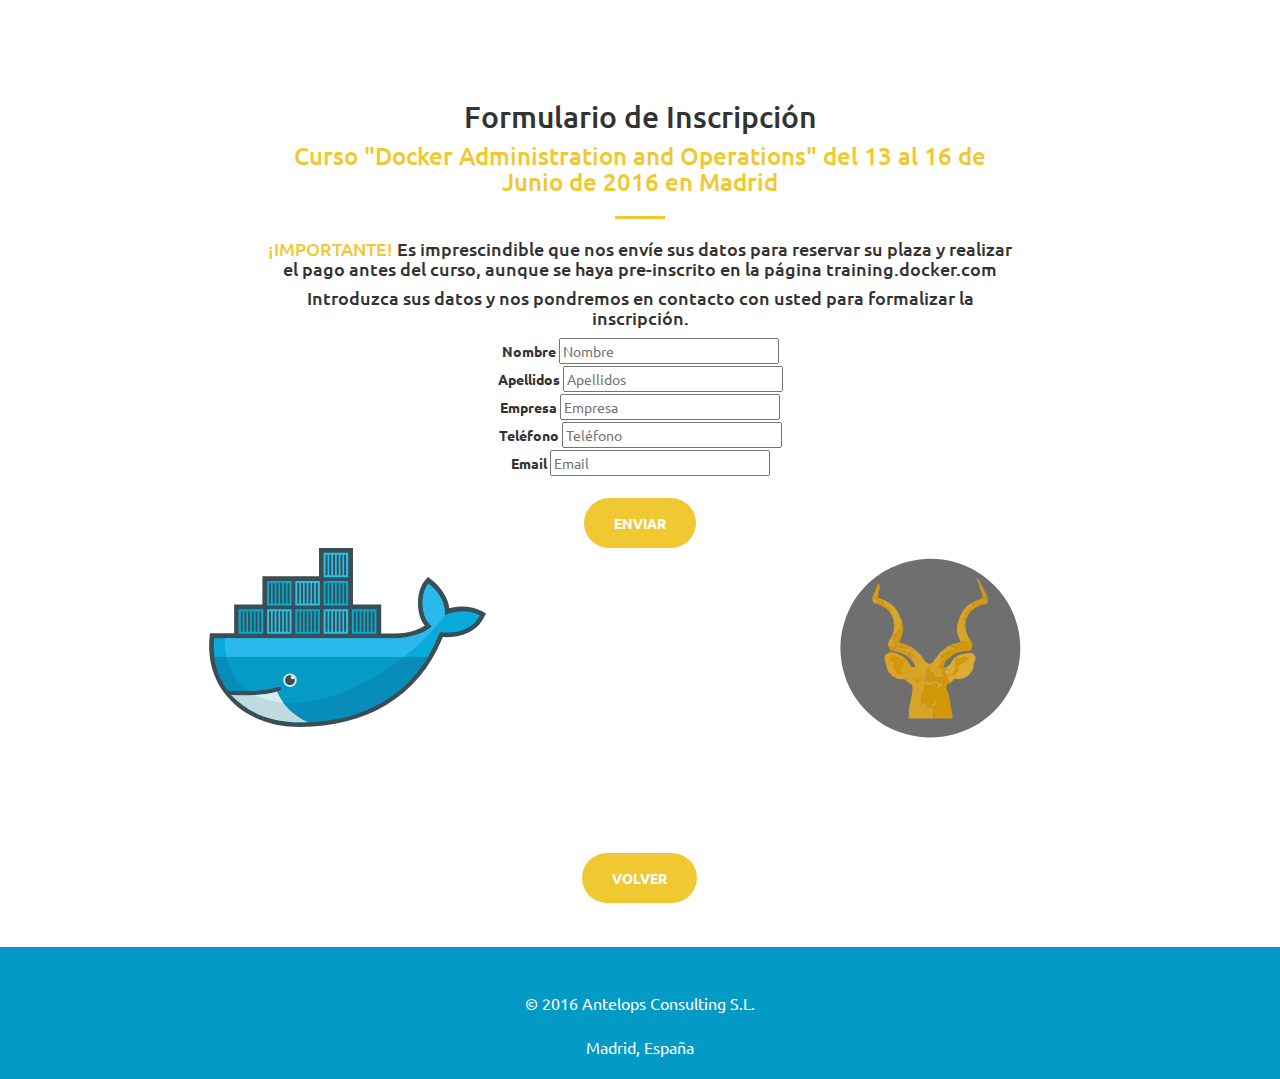
<file: inscripcion_docker_14jun16adm.html>
<!DOCTYPE html>
<html lang="es">

<head>
    <meta charset="utf-8">
    <meta http-equiv="X-UA-Compatible" content="IE=edge">
    <meta name="viewport" content="width=device-width, initial-scale=1">
    <meta name="description" content="Official Docker Training in Spain: Achieve a solid understanding of Docker, the Docker Hub and Registry, Docker Orchestration tools, and be able to comfortably integrate Docker into your development and IT environments. Formación Docker España, Docker en Español.">
    <meta name="author" content="">
    <meta name="keywords" content="Formación Docker España, Docker en Español, New Linux Container Virtualization Technology, container-based virtualization technology, Docker Spain, Docker Training, Docker Administration, libnetwork, Sandboxing-Tool, libcontainer, Linux-Container, open container project, docker engine, docker swarm, docker machine, virtual machines, Docker Instructor Spain, Docker Compose, Building images">
    <title>Docker Training in Spain – Antelops</title>
    <!-- Bootstrap Core CSS -->
    <link rel="stylesheet" href="css/bootstrap.min.css" type="text/css">
    <!-- Custom Fonts -->
    <link href='http://fonts.googleapis.com/css?family=Open+Sans:300italic,400italic,600italic,700italic,800italic,400,300,600,700,800' rel='stylesheet' type='text/css'>
    <link href='http://fonts.googleapis.com/css?family=Ubuntu:400,%20700,%20900,%20400italic,%20700italic|Ubuntu:400,%20800,%20300' rel='stylesheet' type='text/css'>
    <link rel="stylesheet" href="font-awesome/css/font-awesome.min.css" type="text/css">
    <!-- Plugin CSS -->
    <link rel="stylesheet" href="css/animate.min.css" type="text/css">
    <!-- Custom CSS -->
    <link rel="stylesheet" href="css/index.css" type="text/css">
    <!-- HTML5 Shim and Respond.js IE8 support of HTML5 elements and media queries -->
    <!-- WARNING: Respond.js doesn't work if you view the page via file:// -->
    <!--[if lt IE 9]>
        <script src="https://oss.maxcdn.com/libs/html5shiv/3.7.0/html5shiv.js"></script>
        <script src="https://oss.maxcdn.com/libs/respond.js/1.4.2/respond.min.js"></script>
    <![endif]-->
</head>

<body id="page-top">
    <section id="inscripcion">
        <div class="container">
            <div class="row">
                <div class="col-lg-8 col-lg-offset-2 text-center">
                    <h2 class="section-heading">Formulario de Inscripción</h2>
                    <h3 class="section-heading"><font color="#f0c832">Curso "Docker Administration and Operations" del 13 al 16 de Junio de 2016 en Madrid</font></h3>
                    <hr class="primary">
                    <h4>    <font color="#f0c832">¡IMPORTANTE! </font>Es imprescindible que nos envíe sus datos para reservar su plaza y realizar el pago antes del curso, aunque se haya pre-inscrito en la página training.docker.com</h4>
                    <h4>
                        Introduzca sus datos y nos pondremos en contacto con usted para formalizar la inscripción.</h4>

                    <form action="//formspree.io/docker@antelops.com" method="POST">
                        <div class="col-lg-8 col-lg-offset-2 text-center">
                            <div class="row">
                                <label for="fname">Nombre</label>
                                <input type="text" id="fname" name="FNAME" value="" placeholder="Nombre" required>
                            </div>
                            <div class="row">
                                <label for="lname">Apellidos</label>
                                <input type="text" id="lname" name="LNAME" value="" placeholder="Apellidos" required>
                            </div>
                            <div class="row">
                                <label for="company">Empresa</label>
                                <input type="text" id="company" name="COMPANY" value="" placeholder="Empresa" required>
                            </div>
                            <div class="row">
                                <label for="phone">Teléfono</label>
                                <input type="text" id="phone" name="PHONE" value="" placeholder="Teléfono" required>
                            </div>
                            <div class="row">
                                <label for="email">Email</label>
                                <input type="text" id="email" name="EMAIL" value="" placeholder="Email" required>
                            </div>

                            <p></p>
                            <input type="submit" value="Enviar" class="btn btn-primary btn-xl">
                            <input type="hidden" name="_next" value="//docker.antelops.com/confirm_docker_contact_es.html" />
                            <input type="hidden" name="_subject" value="Curso Docker 13JUN16ADM 4 días: Nuevo Contacto" />
                        </div>
                    </form>
                </div>
                <p>&nbsp;</p>
                <div class="col-lg-6  col-lg-offset-2 img-responsive " style="margin: 0 auto;" >

                    <img src="img/DockerLogo.svg" class="img-responsive " style="margin: 0 auto;max-width:50%" >
                </div>
                <div class="col-lg-6  img-responsive" style="margin: 0 auto;">
                    <img src="img/KuduLogo.svg" class="img-responsive " style="margin: 0 auto;max-width:35%">
                </div>
            </div>
        </div>
    </section>
    <div class="row">
        <div class="col-lg-8 col-lg-offset-2 text-center ">
            <a href="index.html#cursos" class="btn btn-primary btn-xl ">Volver</a>
        </div>
    </div>
    <p>&nbsp;</p>
    <footer class="bg-dark">
        <div class="container text-center">
            <div class="call-to-action">
                <div>
                    <p>&nbsp;</p>
                    <p>© 2016 Antelops Consulting S.L.</p>
                    <p>Madrid, España</p>
                </div>
            </div>
        </div>
    </footer>
    <script src="js/jquery.js"></script>
    <script src="js/bootstrap.min.js"></script>
    <script src="js/jquery.easing.min.js"></script>
    <script src="js/jquery.fittext.js"></script>
    <script src="js/wow.min.js"></script>
    <script src="js/index.js"></script>
    <script>
    (function(i, s, o, g, r, a, m) {
        i['GoogleAnalyticsObject'] = r;
        i[r] = i[r] || function() {
            (i[r].q = i[r].q || []).push(arguments)
        }, i[r].l = 1 * new Date();
        a = s.createElement(o),
            m = s.getElementsByTagName(o)[0];
        a.async = 1;
        a.src = g;
        m.parentNode.insertBefore(a, m)
    })(window, document, 'script', '//www.google-analytics.com/analytics.js', 'ga');

    ga('create', 'UA-50150188-4', 'auto');
    ga('send', 'pageview');
    </script>
</body>

</html>
</file>
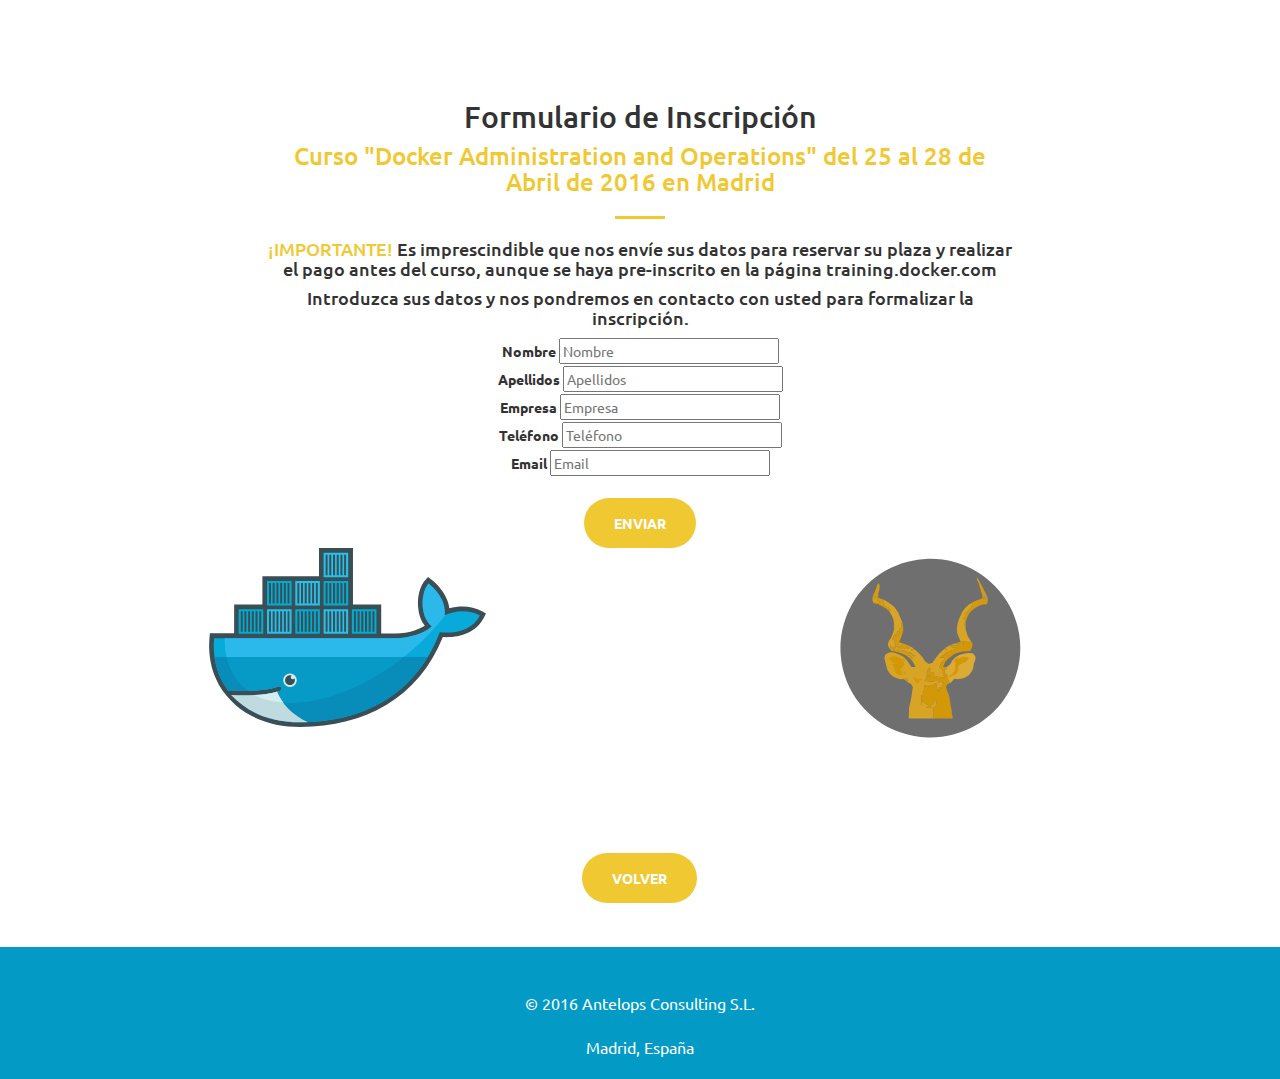
<file: inscripcion_docker_25abr16adm.html>
<!DOCTYPE html>
<html lang="es">

<head>
    <meta charset="utf-8">
    <meta http-equiv="X-UA-Compatible" content="IE=edge">
    <meta name="viewport" content="width=device-width, initial-scale=1">
    <meta name="description" content="Official Docker Training in Spain: Achieve a solid understanding of Docker, the Docker Hub and Registry, Docker Orchestration tools, and be able to comfortably integrate Docker into your development and IT environments. Formación Docker España, Docker en Español.">
    <meta name="author" content="">
    <meta name="keywords" content="Formación Docker España, Docker en Español, New Linux Container Virtualization Technology, container-based virtualization technology, Docker Spain, Docker Training, Docker Administration, libnetwork, Sandboxing-Tool, libcontainer, Linux-Container, open container project, docker engine, docker swarm, docker machine, virtual machines, Docker Instructor Spain, Docker Compose, Building images">
    <title>Docker Training in Spain – Antelops</title>
    <!-- Bootstrap Core CSS -->
    <link rel="stylesheet" href="css/bootstrap.min.css" type="text/css">
    <!-- Custom Fonts -->
    <link href='http://fonts.googleapis.com/css?family=Open+Sans:300italic,400italic,600italic,700italic,800italic,400,300,600,700,800' rel='stylesheet' type='text/css'>
    <link href='http://fonts.googleapis.com/css?family=Ubuntu:400,%20700,%20900,%20400italic,%20700italic|Ubuntu:400,%20800,%20300' rel='stylesheet' type='text/css'>
    <link rel="stylesheet" href="font-awesome/css/font-awesome.min.css" type="text/css">
    <!-- Plugin CSS -->
    <link rel="stylesheet" href="css/animate.min.css" type="text/css">
    <!-- Custom CSS -->
    <link rel="stylesheet" href="css/index.css" type="text/css">
    <!-- HTML5 Shim and Respond.js IE8 support of HTML5 elements and media queries -->
    <!-- WARNING: Respond.js doesn't work if you view the page via file:// -->
    <!--[if lt IE 9]>
        <script src="https://oss.maxcdn.com/libs/html5shiv/3.7.0/html5shiv.js"></script>
        <script src="https://oss.maxcdn.com/libs/respond.js/1.4.2/respond.min.js"></script>
    <![endif]-->
</head>

<body id="page-top">
    <section id="inscripcion">
        <div class="container">
            <div class="row">
                <div class="col-lg-8 col-lg-offset-2 text-center">
                    <h2 class="section-heading">Formulario de Inscripción</h2>
                    <h3 class="section-heading"><font color="#f0c832">Curso "Docker Administration and Operations" del 25 al 28 de Abril de 2016 en Madrid</font></h3>
                    <hr class="primary">
                    <h4>    <font color="#f0c832">¡IMPORTANTE! </font>Es imprescindible que nos envíe sus datos para reservar su plaza y realizar el pago antes del curso, aunque se haya pre-inscrito en la página training.docker.com</h4>
                    <h4>
                        Introduzca sus datos y nos pondremos en contacto con usted para formalizar la inscripción.</h4>

                    <form action="//formspree.io/docker@antelops.com" method="POST">
                        <div class="col-lg-8 col-lg-offset-2 text-center">
                            <div class="row">
                                <label for="fname">Nombre</label>
                                <input type="text" id="fname" name="FNAME" value="" placeholder="Nombre" required>
                            </div>
                            <div class="row">
                                <label for="lname">Apellidos</label>
                                <input type="text" id="lname" name="LNAME" value="" placeholder="Apellidos" required>
                            </div>
                            <div class="row">
                                <label for="company">Empresa</label>
                                <input type="text" id="company" name="COMPANY" value="" placeholder="Empresa" required>
                            </div>
                            <div class="row">
                                <label for="phone">Teléfono</label>
                                <input type="text" id="phone" name="PHONE" value="" placeholder="Teléfono" required>
                            </div>
                            <div class="row">
                                <label for="email">Email</label>
                                <input type="text" id="email" name="EMAIL" value="" placeholder="Email" required>
                            </div>

                            <p></p>
                            <input type="submit" value="Enviar" class="btn btn-primary btn-xl">
                            <input type="hidden" name="_next" value="//docker.antelops.com/confirm_docker_contact_es.html" />
                            <input type="hidden" name="_subject" value="Curso Docker 25ABR16ADM 4 días: Nuevo Contacto" />
                        </div>
                    </form>
                </div>
                <p>&nbsp;</p>
                <div class="col-lg-6  col-lg-offset-2 img-responsive " style="margin: 0 auto;" >

                    <img src="img/DockerLogo.svg" class="img-responsive " style="margin: 0 auto;max-width:50%" >
                </div>
                <div class="col-lg-6  img-responsive" style="margin: 0 auto;">
                    <img src="img/KuduLogo.svg" class="img-responsive " style="margin: 0 auto;max-width:35%">
                </div>
            </div>
        </div>
    </section>
    <div class="row">
        <div class="col-lg-8 col-lg-offset-2 text-center ">
            <a href="index.html#cursos" class="btn btn-primary btn-xl ">Volver</a>
        </div>
    </div>
    <p>&nbsp;</p>
    <footer class="bg-dark">
        <div class="container text-center">
            <div class="call-to-action">
                <div>
                    <p>&nbsp;</p>
                    <p>© 2016 Antelops Consulting S.L.</p>
                    <p>Madrid, España</p>
                </div>
            </div>
        </div>
    </footer>
    <script src="js/jquery.js"></script>
    <script src="js/bootstrap.min.js"></script>
    <script src="js/jquery.easing.min.js"></script>
    <script src="js/jquery.fittext.js"></script>
    <script src="js/wow.min.js"></script>
    <script src="js/index.js"></script>
    <script>
    (function(i, s, o, g, r, a, m) {
        i['GoogleAnalyticsObject'] = r;
        i[r] = i[r] || function() {
            (i[r].q = i[r].q || []).push(arguments)
        }, i[r].l = 1 * new Date();
        a = s.createElement(o),
            m = s.getElementsByTagName(o)[0];
        a.async = 1;
        a.src = g;
        m.parentNode.insertBefore(a, m)
    })(window, document, 'script', '//www.google-analytics.com/analytics.js', 'ga');

    ga('create', 'UA-50150188-4', 'auto');
    ga('send', 'pageview');
    </script>
</body>

</html>
</file>
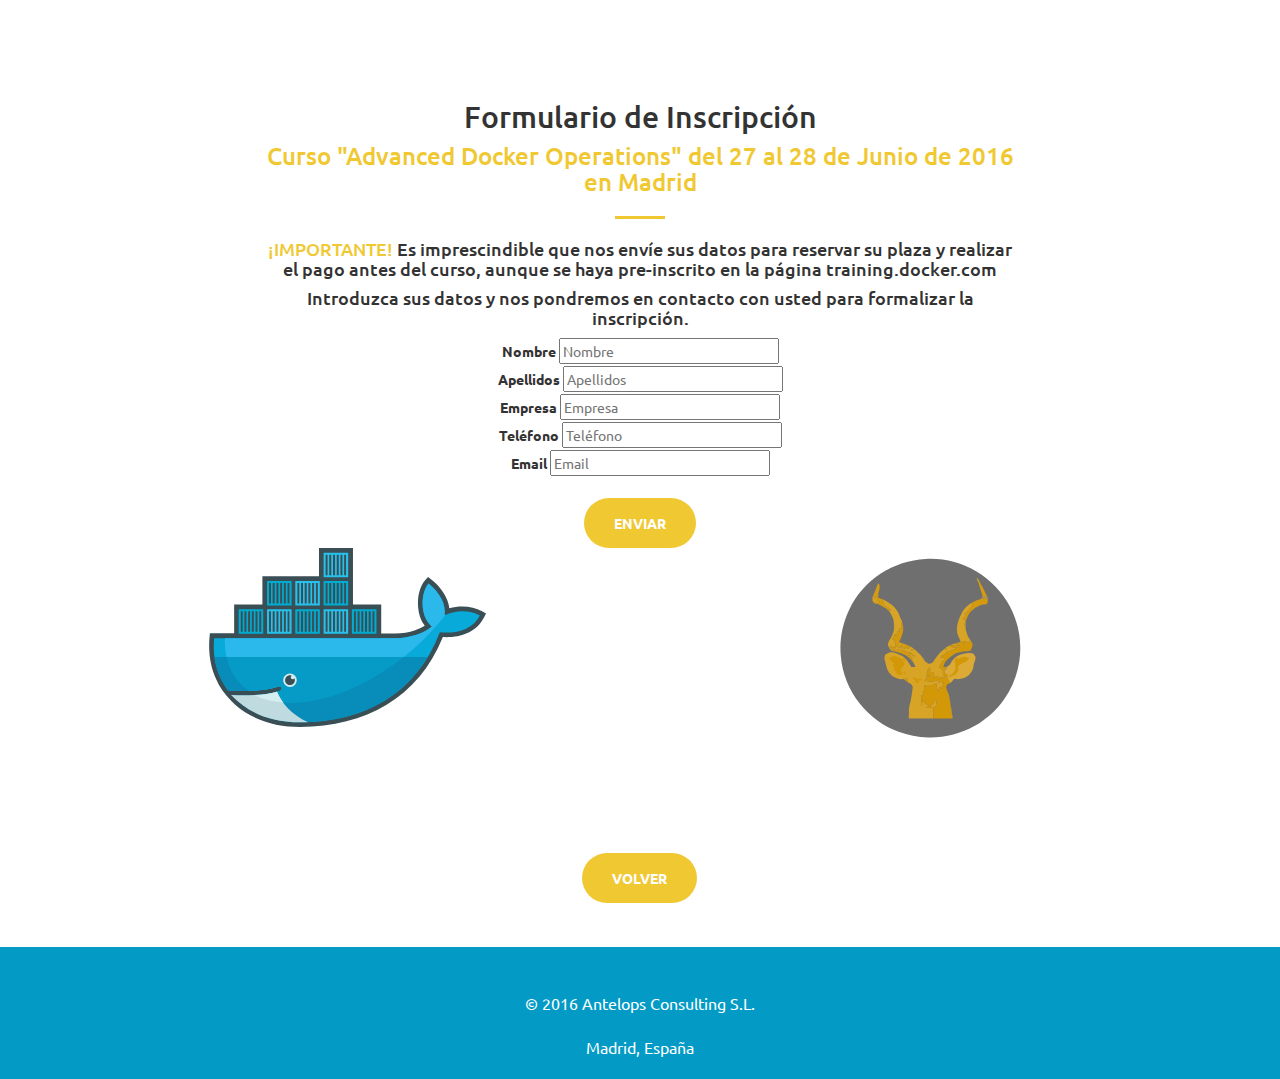
<file: inscripcion_docker_27jun16adv.html>
<!DOCTYPE html>
<html lang="es">

<head>
    <meta charset="utf-8">
    <meta http-equiv="X-UA-Compatible" content="IE=edge">
    <meta name="viewport" content="width=device-width, initial-scale=1">
    <meta name="description" content="Official Docker Training in Spain: Achieve a solid understanding of Docker, the Docker Hub and Registry, Docker Orchestration tools, and be able to comfortably integrate Docker into your development and IT environments. Formación Docker España, Docker en Español.">
    <meta name="author" content="">
    <meta name="keywords" content="Formación Docker España, Docker en Español, New Linux Container Virtualization Technology, container-based virtualization technology, Docker Spain, Docker Training, Docker Administration, libnetwork, Sandboxing-Tool, libcontainer, Linux-Container, open container project, docker engine, docker swarm, docker machine, virtual machines, Docker Instructor Spain, Docker Compose, Building images">
    <title>Docker Training in Spain – Antelops</title>
    <!-- Bootstrap Core CSS -->
    <link rel="stylesheet" href="css/bootstrap.min.css" type="text/css">
    <!-- Custom Fonts -->
    <link href='http://fonts.googleapis.com/css?family=Open+Sans:300italic,400italic,600italic,700italic,800italic,400,300,600,700,800' rel='stylesheet' type='text/css'>
    <link href='http://fonts.googleapis.com/css?family=Ubuntu:400,%20700,%20900,%20400italic,%20700italic|Ubuntu:400,%20800,%20300' rel='stylesheet' type='text/css'>
    <link rel="stylesheet" href="font-awesome/css/font-awesome.min.css" type="text/css">
    <!-- Plugin CSS -->
    <link rel="stylesheet" href="css/animate.min.css" type="text/css">
    <!-- Custom CSS -->
    <link rel="stylesheet" href="css/index.css" type="text/css">
    <!-- HTML5 Shim and Respond.js IE8 support of HTML5 elements and media queries -->
    <!-- WARNING: Respond.js doesn't work if you view the page via file:// -->
    <!--[if lt IE 9]>
        <script src="https://oss.maxcdn.com/libs/html5shiv/3.7.0/html5shiv.js"></script>
        <script src="https://oss.maxcdn.com/libs/respond.js/1.4.2/respond.min.js"></script>
    <![endif]-->
</head>

<body id="page-top">
    <section id="inscripcion">
        <div class="container">
            <div class="row">
                <div class="col-lg-8 col-lg-offset-2 text-center">
                    <h2 class="section-heading">Formulario de Inscripción</h2>
                    <h3 class="section-heading"><font color="#f0c832">Curso "Advanced Docker Operations" del 27 al 28 de Junio de 2016 en Madrid</font></h3>
                    <hr class="primary">
                    <h4>    <font color="#f0c832">¡IMPORTANTE! </font>Es imprescindible que nos envíe sus datos para reservar su plaza y realizar el pago antes del curso, aunque se haya pre-inscrito en la página training.docker.com</h4>
                    <h4>
                        Introduzca sus datos y nos pondremos en contacto con usted para formalizar la inscripción.</h4>

                    <form action="//formspree.io/docker@antelops.com" method="POST">
                        <div class="col-lg-8 col-lg-offset-2 text-center">
                            <div class="row">
                                <label for="fname">Nombre</label>
                                <input type="text" id="fname" name="FNAME" value="" placeholder="Nombre" required>
                            </div>
                            <div class="row">
                                <label for="lname">Apellidos</label>
                                <input type="text" id="lname" name="LNAME" value="" placeholder="Apellidos" required>
                            </div>
                            <div class="row">
                                <label for="company">Empresa</label>
                                <input type="text" id="company" name="COMPANY" value="" placeholder="Empresa" required>
                            </div>
                            <div class="row">
                                <label for="phone">Teléfono</label>
                                <input type="text" id="phone" name="PHONE" value="" placeholder="Teléfono" required>
                            </div>
                            <div class="row">
                                <label for="email">Email</label>
                                <input type="text" id="email" name="EMAIL" value="" placeholder="Email" required>
                            </div>

                            <p></p>
                            <input type="submit" value="Enviar" class="btn btn-primary btn-xl">
                            <input type="hidden" name="_next" value="//docker.antelops.com/confirm_docker_contact_es.html" />
                            <input type="hidden" name="_subject" value="Curso Docker 27JUN16ADV 2 días: Nuevo Contacto" />
                        </div>
                    </form>
                </div>
                <p>&nbsp;</p>
                <div class="col-lg-6  col-lg-offset-2 img-responsive " style="margin: 0 auto;" >

                    <img src="img/DockerLogo.svg" class="img-responsive " style="margin: 0 auto;max-width:50%" >
                </div>
                <div class="col-lg-6  img-responsive" style="margin: 0 auto;">
                    <img src="img/KuduLogo.svg" class="img-responsive " style="margin: 0 auto;max-width:35%">
                </div>
            </div>
        </div>
    </section>
    <div class="row">
        <div class="col-lg-8 col-lg-offset-2 text-center ">
            <a href="index.html#cursos" class="btn btn-primary btn-xl ">Volver</a>
        </div>
    </div>
    <p>&nbsp;</p>
    <footer class="bg-dark">
        <div class="container text-center">
            <div class="call-to-action">
                <div>
                    <p>&nbsp;</p>
                    <p>© 2016 Antelops Consulting S.L.</p>
                    <p>Madrid, España</p>
                </div>
            </div>
        </div>
    </footer>
    <script src="js/jquery.js"></script>
    <script src="js/bootstrap.min.js"></script>
    <script src="js/jquery.easing.min.js"></script>
    <script src="js/jquery.fittext.js"></script>
    <script src="js/wow.min.js"></script>
    <script src="js/index.js"></script>
    <script>
    (function(i, s, o, g, r, a, m) {
        i['GoogleAnalyticsObject'] = r;
        i[r] = i[r] || function() {
            (i[r].q = i[r].q || []).push(arguments)
        }, i[r].l = 1 * new Date();
        a = s.createElement(o),
            m = s.getElementsByTagName(o)[0];
        a.async = 1;
        a.src = g;
        m.parentNode.insertBefore(a, m)
    })(window, document, 'script', '//www.google-analytics.com/analytics.js', 'ga');

    ga('create', 'UA-50150188-4', 'auto');
    ga('send', 'pageview');
    </script>
</body>

</html>
</file>
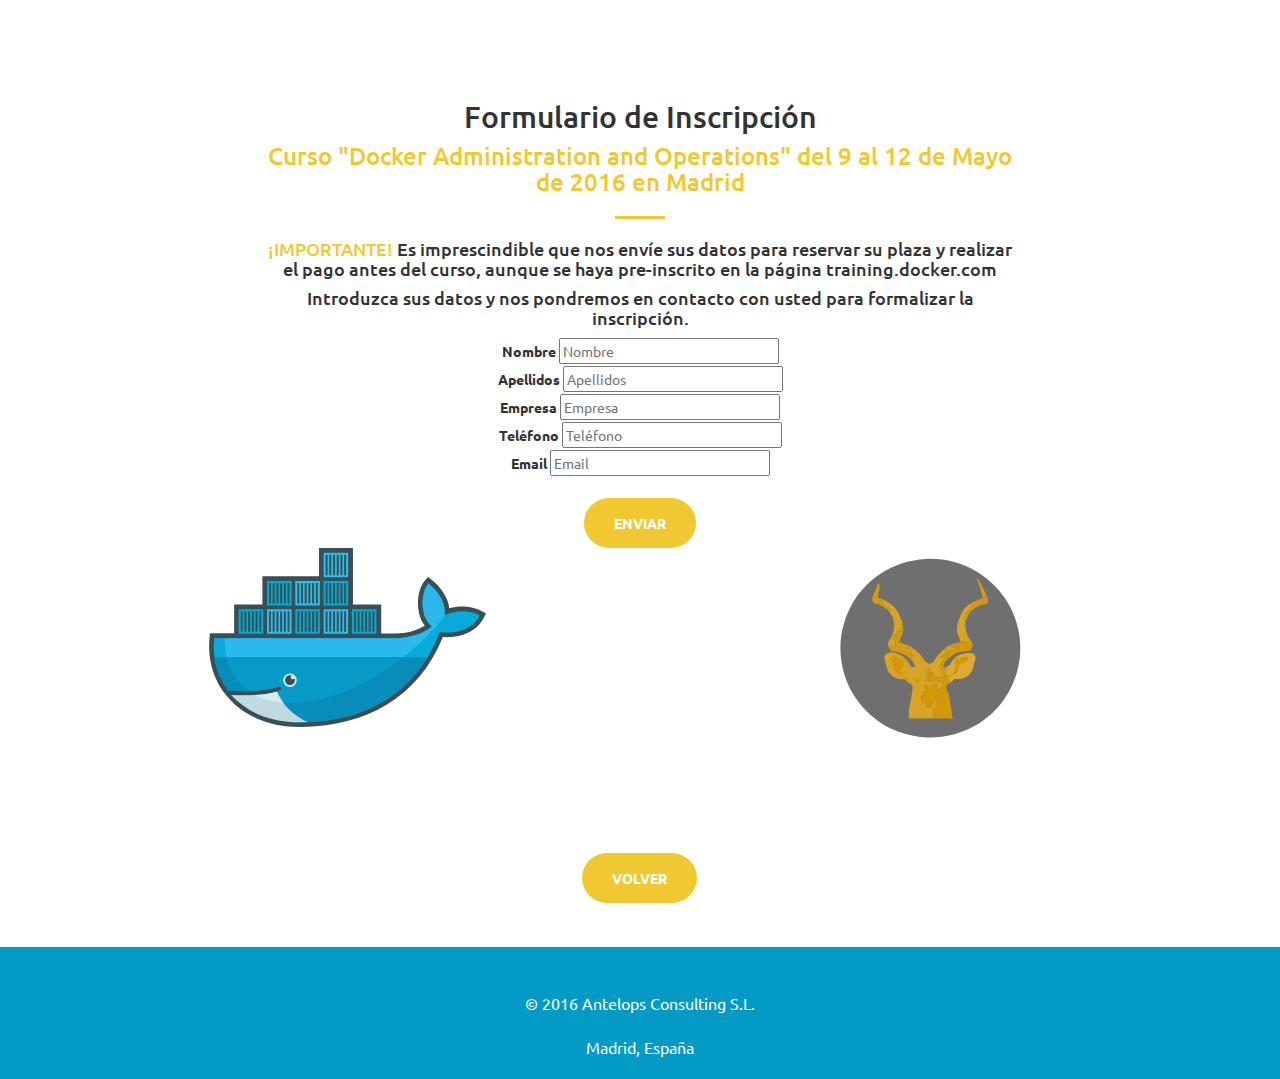
<file: inscripcion_docker_9may16adm.html>
<!DOCTYPE html>
<html lang="es">

<head>
    <meta charset="utf-8">
    <meta http-equiv="X-UA-Compatible" content="IE=edge">
    <meta name="viewport" content="width=device-width, initial-scale=1">
    <meta name="description" content="Official Docker Training in Spain: Achieve a solid understanding of Docker, the Docker Hub and Registry, Docker Orchestration tools, and be able to comfortably integrate Docker into your development and IT environments. Formación Docker España, Docker en Español.">
    <meta name="author" content="">
    <meta name="keywords" content="Formación Docker España, Docker en Español, New Linux Container Virtualization Technology, container-based virtualization technology, Docker Spain, Docker Training, Docker Administration, libnetwork, Sandboxing-Tool, libcontainer, Linux-Container, open container project, docker engine, docker swarm, docker machine, virtual machines, Docker Instructor Spain, Docker Compose, Building images">
    <title>Docker Training in Spain – Antelops</title>
    <!-- Bootstrap Core CSS -->
    <link rel="stylesheet" href="css/bootstrap.min.css" type="text/css">
    <!-- Custom Fonts -->
    <link href='http://fonts.googleapis.com/css?family=Open+Sans:300italic,400italic,600italic,700italic,800italic,400,300,600,700,800' rel='stylesheet' type='text/css'>
    <link href='http://fonts.googleapis.com/css?family=Ubuntu:400,%20700,%20900,%20400italic,%20700italic|Ubuntu:400,%20800,%20300' rel='stylesheet' type='text/css'>
    <link rel="stylesheet" href="font-awesome/css/font-awesome.min.css" type="text/css">
    <!-- Plugin CSS -->
    <link rel="stylesheet" href="css/animate.min.css" type="text/css">
    <!-- Custom CSS -->
    <link rel="stylesheet" href="css/index.css" type="text/css">
    <!-- HTML5 Shim and Respond.js IE8 support of HTML5 elements and media queries -->
    <!-- WARNING: Respond.js doesn't work if you view the page via file:// -->
    <!--[if lt IE 9]>
        <script src="https://oss.maxcdn.com/libs/html5shiv/3.7.0/html5shiv.js"></script>
        <script src="https://oss.maxcdn.com/libs/respond.js/1.4.2/respond.min.js"></script>
    <![endif]-->
</head>

<body id="page-top">
    <section id="inscripcion">
        <div class="container">
            <div class="row">
                <div class="col-lg-8 col-lg-offset-2 text-center">
                    <h2 class="section-heading">Formulario de Inscripción</h2>
                    <h3 class="section-heading"><font color="#f0c832">Curso "Docker Administration and Operations" del 9 al 12 de Mayo de 2016 en Madrid</font></h3>
                    <hr class="primary">
                    <h4>    <font color="#f0c832">¡IMPORTANTE! </font>Es imprescindible que nos envíe sus datos para reservar su plaza y realizar el pago antes del curso, aunque se haya pre-inscrito en la página training.docker.com</h4>
                    <h4>
                        Introduzca sus datos y nos pondremos en contacto con usted para formalizar la inscripción.</h4>

                    <form action="//formspree.io/docker@antelops.com" method="POST">
                        <div class="col-lg-8 col-lg-offset-2 text-center">
                            <div class="row">
                                <label for="fname">Nombre</label>
                                <input type="text" id="fname" name="FNAME" value="" placeholder="Nombre" required>
                            </div>
                            <div class="row">
                                <label for="lname">Apellidos</label>
                                <input type="text" id="lname" name="LNAME" value="" placeholder="Apellidos" required>
                            </div>
                            <div class="row">
                                <label for="company">Empresa</label>
                                <input type="text" id="company" name="COMPANY" value="" placeholder="Empresa" required>
                            </div>
                            <div class="row">
                                <label for="phone">Teléfono</label>
                                <input type="text" id="phone" name="PHONE" value="" placeholder="Teléfono" required>
                            </div>
                            <div class="row">
                                <label for="email">Email</label>
                                <input type="text" id="email" name="EMAIL" value="" placeholder="Email" required>
                            </div>

                            <p></p>
                            <input type="submit" value="Enviar" class="btn btn-primary btn-xl">
                            <input type="hidden" name="_next" value="//docker.antelops.com/confirm_docker_contact_es.html" />
                            <input type="hidden" name="_subject" value="Curso Docker 9MAY16ADM 4 días: Nuevo Contacto" />
                        </div>
                    </form>
                </div>
                <p>&nbsp;</p>
                <div class="col-lg-6  col-lg-offset-2 img-responsive " style="margin: 0 auto;" >

                    <img src="img/DockerLogo.svg" class="img-responsive " style="margin: 0 auto;max-width:50%" >
                </div>
                <div class="col-lg-6  img-responsive" style="margin: 0 auto;">
                    <img src="img/KuduLogo.svg" class="img-responsive " style="margin: 0 auto;max-width:35%">
                </div>
            </div>
        </div>
    </section>
    <div class="row">
        <div class="col-lg-8 col-lg-offset-2 text-center ">
            <a href="index.html#cursos" class="btn btn-primary btn-xl ">Volver</a>
        </div>
    </div>
    <p>&nbsp;</p>
    <footer class="bg-dark">
        <div class="container text-center">
            <div class="call-to-action">
                <div>
                    <p>&nbsp;</p>
                    <p>© 2016 Antelops Consulting S.L.</p>
                    <p>Madrid, España</p>
                </div>
            </div>
        </div>
    </footer>
    <script src="js/jquery.js"></script>
    <script src="js/bootstrap.min.js"></script>
    <script src="js/jquery.easing.min.js"></script>
    <script src="js/jquery.fittext.js"></script>
    <script src="js/wow.min.js"></script>
    <script src="js/index.js"></script>
    <script>
    (function(i, s, o, g, r, a, m) {
        i['GoogleAnalyticsObject'] = r;
        i[r] = i[r] || function() {
            (i[r].q = i[r].q || []).push(arguments)
        }, i[r].l = 1 * new Date();
        a = s.createElement(o),
            m = s.getElementsByTagName(o)[0];
        a.async = 1;
        a.src = g;
        m.parentNode.insertBefore(a, m)
    })(window, document, 'script', '//www.google-analytics.com/analytics.js', 'ga');

    ga('create', 'UA-50150188-4', 'auto');
    ga('send', 'pageview');
    </script>
</body>

</html>
</file>
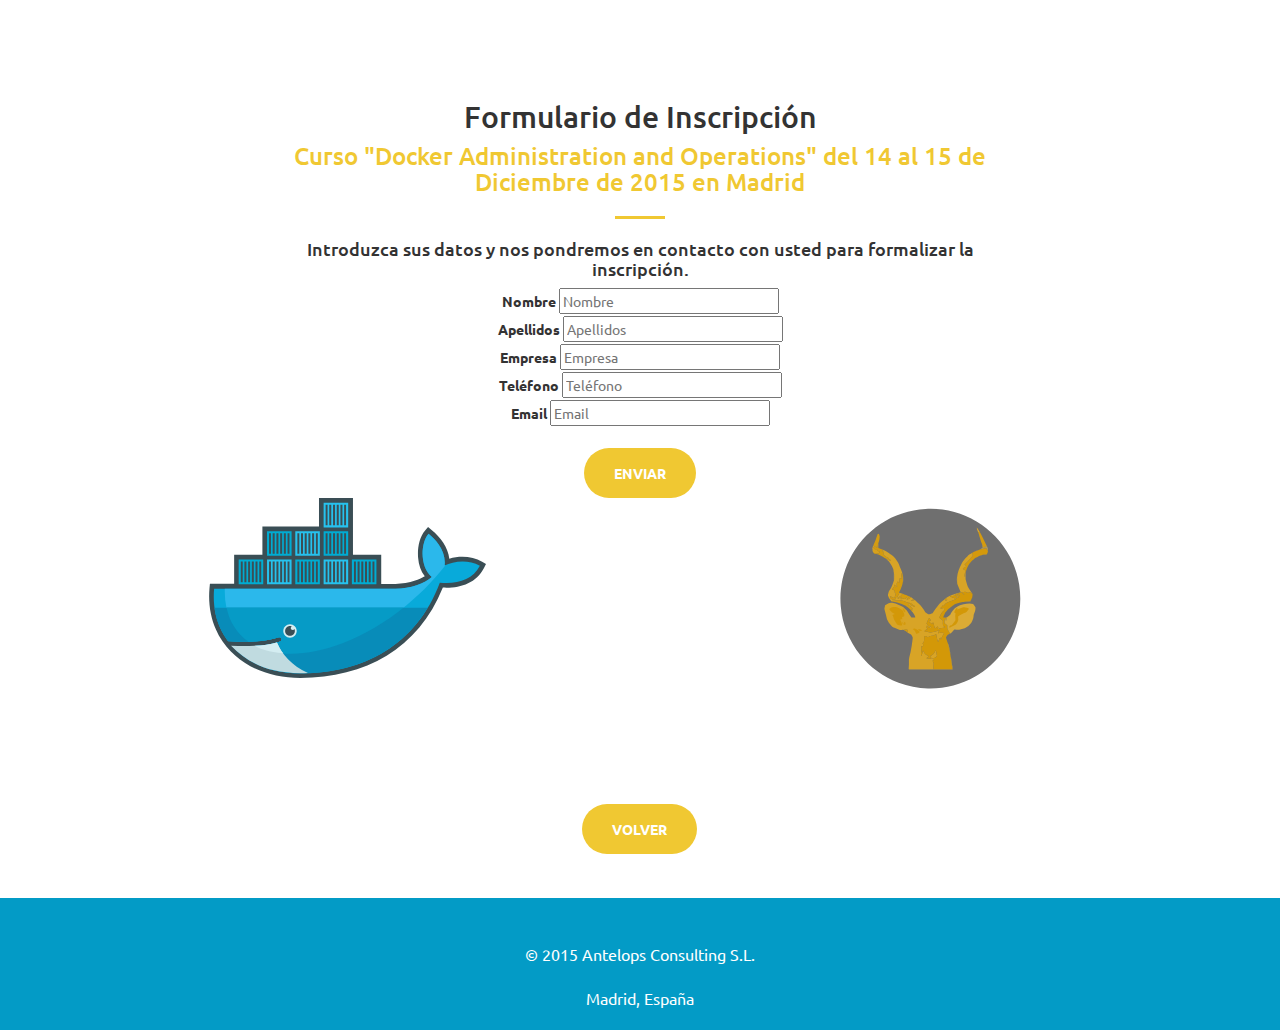
<file: inscripcion_docker_dic15.html>
<!DOCTYPE html>
<html lang="es">

<head>
    <meta charset="utf-8">
    <meta http-equiv="X-UA-Compatible" content="IE=edge">
    <meta name="viewport" content="width=device-width, initial-scale=1">
    <meta name="description" content="Official Docker Training in Spain: Achieve a solid understanding of Docker, the Docker Hub and Registry, Docker Orchestration tools, and be able to comfortably integrate Docker into your development and IT environments. Formación Docker España, Docker en Español.">
    <meta name="author" content="">
    <meta name="keywords" content="Formación Docker España, Docker en Español, New Linux Container Virtualization Technology, container-based virtualization technology, Docker Spain, Docker Training, Docker Administration, libnetwork, Sandboxing-Tool, libcontainer, Linux-Container, open container project, docker engine, docker swarm, docker machine, virtual machines, Docker Instructor Spain, Docker Compose, Building images">
    <title>Docker Training in Spain – Antelops</title>
    <!-- Bootstrap Core CSS -->
    <link rel="stylesheet" href="css/bootstrap.min.css" type="text/css">
    <!-- Custom Fonts -->
    <link href='http://fonts.googleapis.com/css?family=Open+Sans:300italic,400italic,600italic,700italic,800italic,400,300,600,700,800' rel='stylesheet' type='text/css'>
    <link href='http://fonts.googleapis.com/css?family=Ubuntu:400,%20700,%20900,%20400italic,%20700italic|Ubuntu:400,%20800,%20300' rel='stylesheet' type='text/css'>
    <link rel="stylesheet" href="font-awesome/css/font-awesome.min.css" type="text/css">
    <!-- Plugin CSS -->
    <link rel="stylesheet" href="css/animate.min.css" type="text/css">
    <!-- Custom CSS -->
    <link rel="stylesheet" href="css/index.css" type="text/css">
    <!-- HTML5 Shim and Respond.js IE8 support of HTML5 elements and media queries -->
    <!-- WARNING: Respond.js doesn't work if you view the page via file:// -->
    <!--[if lt IE 9]>
        <script src="https://oss.maxcdn.com/libs/html5shiv/3.7.0/html5shiv.js"></script>
        <script src="https://oss.maxcdn.com/libs/respond.js/1.4.2/respond.min.js"></script>
    <![endif]-->
</head>

<body id="page-top">
    <section id="inscripcion">
        <div class="container">
            <div class="row">
                <div class="col-lg-8 col-lg-offset-2 text-center">
                    <h2 class="section-heading">Formulario de Inscripción</h2>
                    <h3 class="section-heading"><font color="#f0c832">Curso "Docker Administration and Operations" del 14 al 15 de Diciembre de 2015 en Madrid</font></h3>
                    <hr class="primary">
                    <h4>
                        Introduzca sus datos y nos pondremos en contacto con usted para formalizar la inscripción.</h4>
                    <form action="//formspree.io/docker@antelops.com" method="POST">
                        <div class="col-lg-8 col-lg-offset-2 text-center">
                            <div class="row">
                                <label for="fname">Nombre</label>
                                <input type="text" id="fname" name="FNAME" value="" placeholder="Nombre" required>
                            </div>
                            <div class="row">
                                <label for="lname">Apellidos</label>
                                <input type="text" id="lname" name="LNAME" value="" placeholder="Apellidos" required>
                            </div>
                            <div class="row">
                                <label for="company">Empresa</label>
                                <input type="text" id="company" name="COMPANY" value="" placeholder="Empresa" required>
                            </div>
                            <div class="row">
                                <label for="phone">Teléfono</label>
                                <input type="text" id="phone" name="PHONE" value="" placeholder="Teléfono" required>
                            </div>
                            <div class="row">
                                <label for="email">Email</label>
                                <input type="text" id="email" name="EMAIL" value="" placeholder="Email" required>
                            </div>
                            <p></p>
                            <input type="submit" value="Enviar" class="btn btn-primary btn-xl">
                            <input type="hidden" name="_next" value="//docker.antelops.com/confirm_docker_contact_es.html" />
                            <input type="hidden" name="_subject" value="Curso Docker DIC15: Nuevo Contacto" />
                        </div>
                    </form>
                </div>
                <p>&nbsp;</p>
                <div class="col-lg-6  col-lg-offset-2 img-responsive " style="margin: 0 auto;" >

                    <img src="img/DockerLogo.svg" class="img-responsive " style="margin: 0 auto;max-width:50%" >
                </div>
                <div class="col-lg-6  img-responsive" style="margin: 0 auto;">
                    <img src="img/KuduLogo.svg" class="img-responsive " style="margin: 0 auto;max-width:35%">
                </div>
            </div>
        </div>
    </section>
    <div class="row">
        <div class="col-lg-8 col-lg-offset-2 text-center ">
            <a href="index.html#cursos" class="btn btn-primary btn-xl ">Volver</a>
        </div>
    </div>
    <p>&nbsp;</p>
    <footer class="bg-dark">
        <div class="container text-center">
            <div class="call-to-action">
                <div>
                    <p>&nbsp;</p>
                    <p>© 2015 Antelops Consulting S.L.</p>
                    <p>Madrid, España</p>
                </div>
            </div>
        </div>
    </footer>
    <script src="js/jquery.js"></script>
    <script src="js/bootstrap.min.js"></script>
    <script src="js/jquery.easing.min.js"></script>
    <script src="js/jquery.fittext.js"></script>
    <script src="js/wow.min.js"></script>
    <script src="js/index.js"></script>
    <script>
    (function(i, s, o, g, r, a, m) {
        i['GoogleAnalyticsObject'] = r;
        i[r] = i[r] || function() {
            (i[r].q = i[r].q || []).push(arguments)
        }, i[r].l = 1 * new Date();
        a = s.createElement(o),
            m = s.getElementsByTagName(o)[0];
        a.async = 1;
        a.src = g;
        m.parentNode.insertBefore(a, m)
    })(window, document, 'script', '//www.google-analytics.com/analytics.js', 'ga');

    ga('create', 'UA-50150188-4', 'auto');
    ga('send', 'pageview');
    </script>
</body>

</html>
</file>
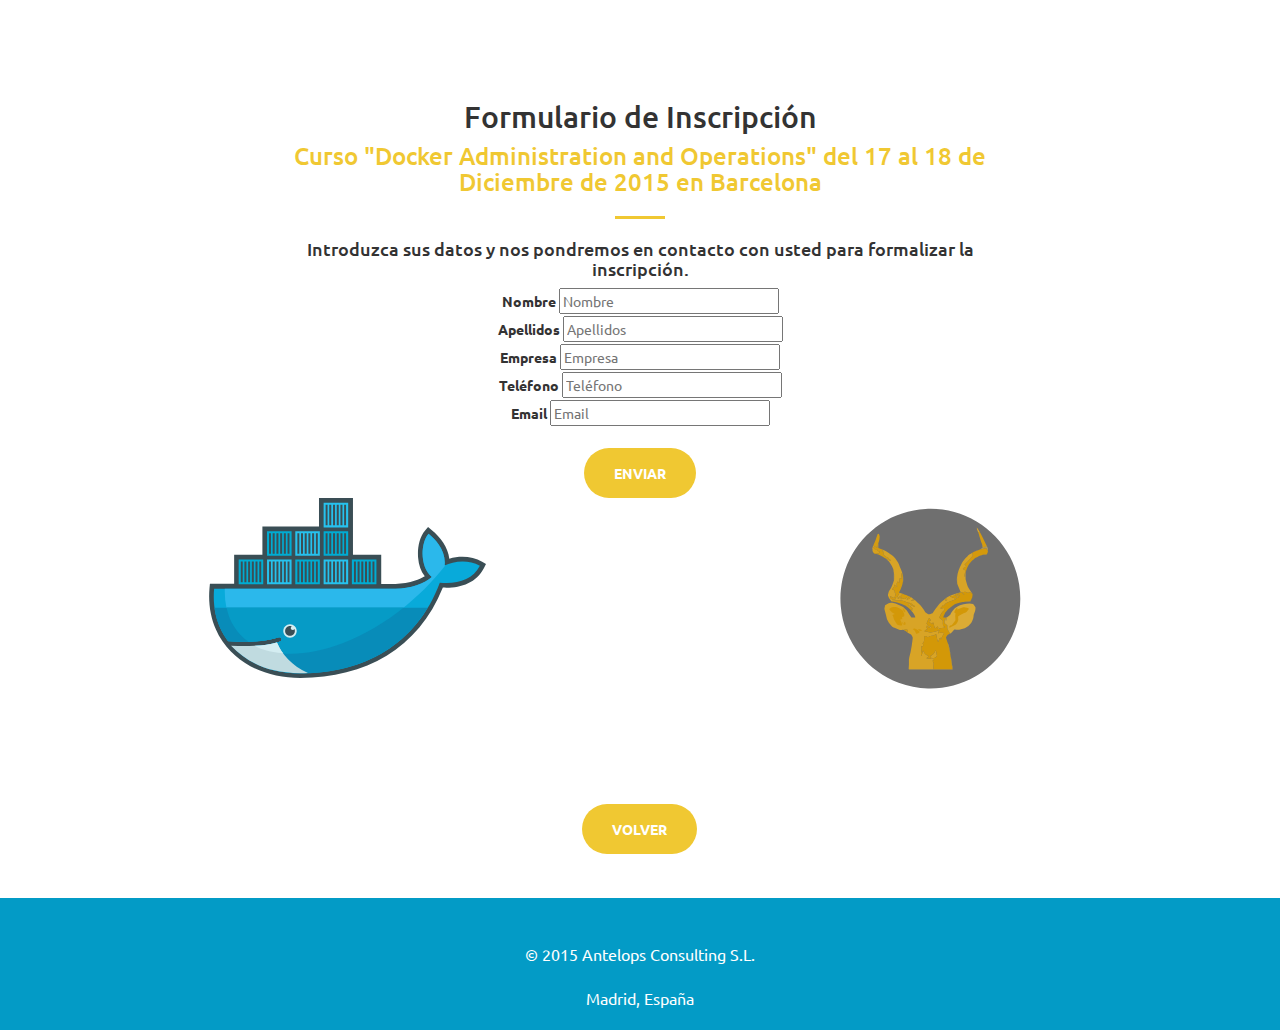
<file: inscripcion_docker_dic15bcn.html>
<!DOCTYPE html>
<html lang="es">

<head>
    <meta charset="utf-8">
    <meta http-equiv="X-UA-Compatible" content="IE=edge">
    <meta name="viewport" content="width=device-width, initial-scale=1">
    <meta name="description" content="Official Docker Training in Spain: Achieve a solid understanding of Docker, the Docker Hub and Registry, Docker Orchestration tools, and be able to comfortably integrate Docker into your development and IT environments. Formación Docker España, Docker en Español.">
    <meta name="author" content="">
    <meta name="keywords" content="Formación Docker España, Docker en Español, New Linux Container Virtualization Technology, container-based virtualization technology, Docker Spain, Docker Training, Docker Administration, libnetwork, Sandboxing-Tool, libcontainer, Linux-Container, open container project, docker engine, docker swarm, docker machine, virtual machines, Docker Instructor Spain, Docker Compose, Building images">
    <title>Docker Training in Spain – Antelops</title>
    <!-- Bootstrap Core CSS -->
    <link rel="stylesheet" href="css/bootstrap.min.css" type="text/css">
    <!-- Custom Fonts -->
    <link href='http://fonts.googleapis.com/css?family=Open+Sans:300italic,400italic,600italic,700italic,800italic,400,300,600,700,800' rel='stylesheet' type='text/css'>
    <link href='http://fonts.googleapis.com/css?family=Ubuntu:400,%20700,%20900,%20400italic,%20700italic|Ubuntu:400,%20800,%20300' rel='stylesheet' type='text/css'>
    <link rel="stylesheet" href="font-awesome/css/font-awesome.min.css" type="text/css">
    <!-- Plugin CSS -->
    <link rel="stylesheet" href="css/animate.min.css" type="text/css">
    <!-- Custom CSS -->
    <link rel="stylesheet" href="css/index.css" type="text/css">
    <!-- HTML5 Shim and Respond.js IE8 support of HTML5 elements and media queries -->
    <!-- WARNING: Respond.js doesn't work if you view the page via file:// -->
    <!--[if lt IE 9]>
        <script src="https://oss.maxcdn.com/libs/html5shiv/3.7.0/html5shiv.js"></script>
        <script src="https://oss.maxcdn.com/libs/respond.js/1.4.2/respond.min.js"></script>
    <![endif]-->
</head>

<body id="page-top">
    <section id="inscripcion">
        <div class="container">
            <div class="row">
                <div class="col-lg-8 col-lg-offset-2 text-center">
                    <h2 class="section-heading">Formulario de Inscripción</h2>
                    <h3 class="section-heading"><font color="#f0c832">Curso "Docker Administration and Operations" del 17 al 18 de Diciembre de 2015 en Barcelona</font></h3>
                    <hr class="primary">
                    <h4>
                        Introduzca sus datos y nos pondremos en contacto con usted para formalizar la inscripción.</h4>
                    <form action="//formspree.io/docker@antelops.com" method="POST">
                        <div class="col-lg-8 col-lg-offset-2 text-center">
                            <div class="row">
                                <label for="fname">Nombre</label>
                                <input type="text" id="fname" name="FNAME" value="" placeholder="Nombre" required>
                            </div>
                            <div class="row">
                                <label for="lname">Apellidos</label>
                                <input type="text" id="lname" name="LNAME" value="" placeholder="Apellidos" required>
                            </div>
                            <div class="row">
                                <label for="company">Empresa</label>
                                <input type="text" id="company" name="COMPANY" value="" placeholder="Empresa" required>
                            </div>
                            <div class="row">
                                <label for="phone">Teléfono</label>
                                <input type="text" id="phone" name="PHONE" value="" placeholder="Teléfono" required>
                            </div>
                            <div class="row">
                                <label for="email">Email</label>
                                <input type="text" id="email" name="EMAIL" value="" placeholder="Email" required>
                            </div>
                            <p></p>
                            <input type="submit" value="Enviar" class="btn btn-primary btn-xl">
                            <input type="hidden" name="_next" value="//docker.antelops.com/confirm_docker_contact_es.html" />
                            <input type="hidden" name="_subject" value="Curso Docker DIC15 BCN: Nuevo Contacto" />
                        </div>
                    </form>
                </div>
                <p>&nbsp;</p>
                <div class="col-lg-6  col-lg-offset-2 img-responsive " style="margin: 0 auto;" >

                    <img src="img/DockerLogo.svg" class="img-responsive " style="margin: 0 auto;max-width:50%" >
                </div>
                <div class="col-lg-6  img-responsive" style="margin: 0 auto;">
                    <img src="img/KuduLogo.svg" class="img-responsive " style="margin: 0 auto;max-width:35%">
                </div>
            </div>
        </div>
    </section>
    <div class="row">
        <div class="col-lg-8 col-lg-offset-2 text-center ">
            <a href="index.html#cursos" class="btn btn-primary btn-xl ">Volver</a>
        </div>
    </div>
    <p>&nbsp;</p>
    <footer class="bg-dark">
        <div class="container text-center">
            <div class="call-to-action">
                <div>
                    <p>&nbsp;</p>
                    <p>© 2015 Antelops Consulting S.L.</p>
                    <p>Madrid, España</p>
                </div>
            </div>
        </div>
    </footer>
    <script src="js/jquery.js"></script>
    <script src="js/bootstrap.min.js"></script>
    <script src="js/jquery.easing.min.js"></script>
    <script src="js/jquery.fittext.js"></script>
    <script src="js/wow.min.js"></script>
    <script src="js/index.js"></script>
    <script>
    (function(i, s, o, g, r, a, m) {
        i['GoogleAnalyticsObject'] = r;
        i[r] = i[r] || function() {
            (i[r].q = i[r].q || []).push(arguments)
        }, i[r].l = 1 * new Date();
        a = s.createElement(o),
            m = s.getElementsByTagName(o)[0];
        a.async = 1;
        a.src = g;
        m.parentNode.insertBefore(a, m)
    })(window, document, 'script', '//www.google-analytics.com/analytics.js', 'ga');

    ga('create', 'UA-50150188-4', 'auto');
    ga('send', 'pageview');
    </script>
</body>

</html>
</file>
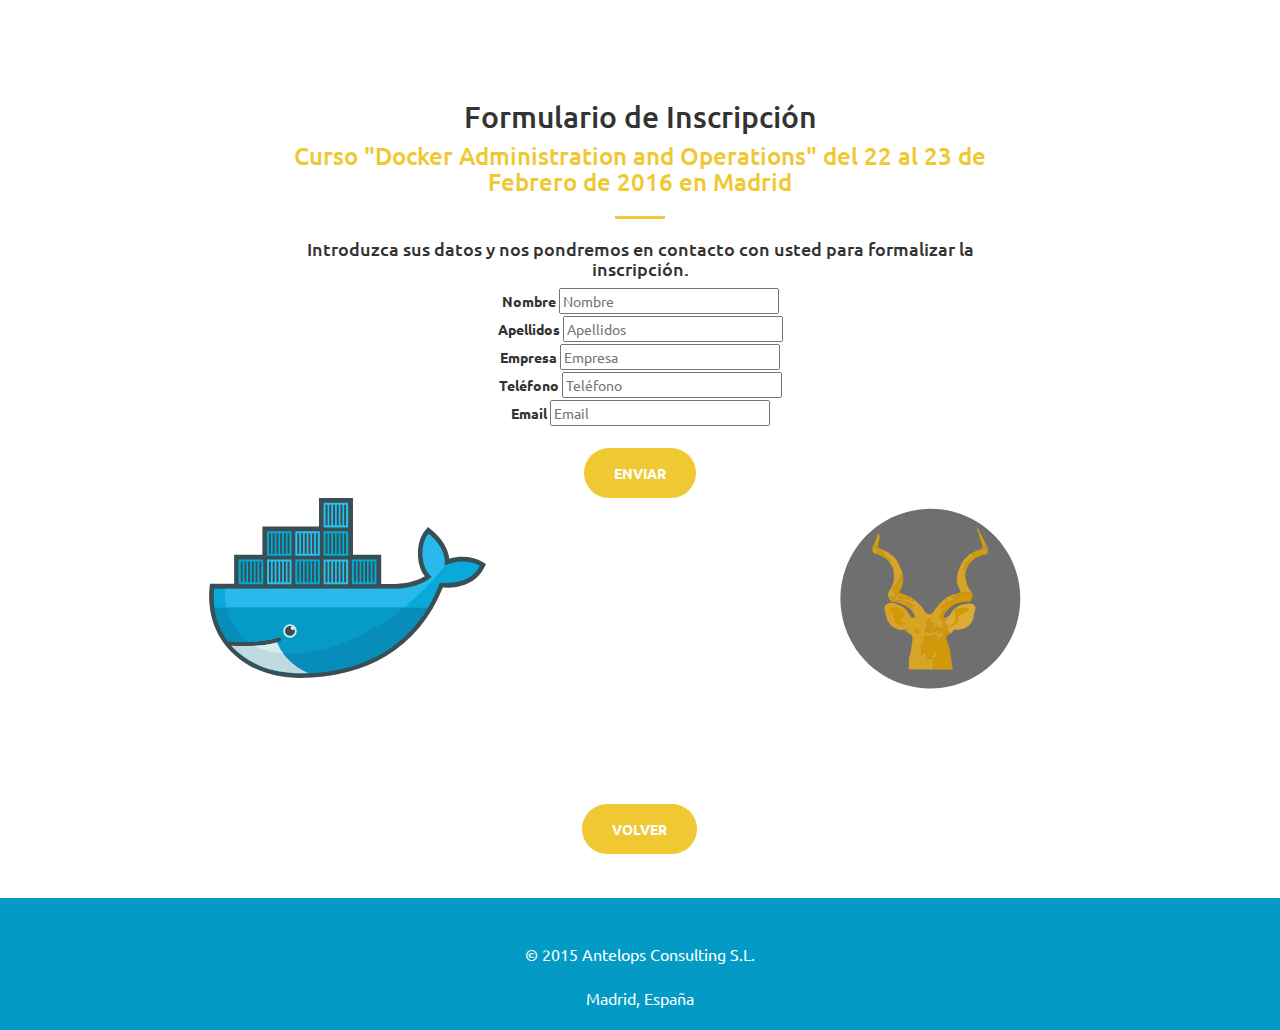
<file: inscripcion_docker_feb16adm.html>
<!DOCTYPE html>
<html lang="es">

<head>
    <meta charset="utf-8">
    <meta http-equiv="X-UA-Compatible" content="IE=edge">
    <meta name="viewport" content="width=device-width, initial-scale=1">
    <meta name="description" content="Official Docker Training in Spain: Achieve a solid understanding of Docker, the Docker Hub and Registry, Docker Orchestration tools, and be able to comfortably integrate Docker into your development and IT environments. Formación Docker España, Docker en Español.">
    <meta name="author" content="">
    <meta name="keywords" content="Formación Docker España, Docker en Español, New Linux Container Virtualization Technology, container-based virtualization technology, Docker Spain, Docker Training, Docker Administration, libnetwork, Sandboxing-Tool, libcontainer, Linux-Container, open container project, docker engine, docker swarm, docker machine, virtual machines, Docker Instructor Spain, Docker Compose, Building images">
    <title>Docker Training in Spain – Antelops</title>
    <!-- Bootstrap Core CSS -->
    <link rel="stylesheet" href="css/bootstrap.min.css" type="text/css">
    <!-- Custom Fonts -->
    <link href='http://fonts.googleapis.com/css?family=Open+Sans:300italic,400italic,600italic,700italic,800italic,400,300,600,700,800' rel='stylesheet' type='text/css'>
    <link href='http://fonts.googleapis.com/css?family=Ubuntu:400,%20700,%20900,%20400italic,%20700italic|Ubuntu:400,%20800,%20300' rel='stylesheet' type='text/css'>
    <link rel="stylesheet" href="font-awesome/css/font-awesome.min.css" type="text/css">
    <!-- Plugin CSS -->
    <link rel="stylesheet" href="css/animate.min.css" type="text/css">
    <!-- Custom CSS -->
    <link rel="stylesheet" href="css/index.css" type="text/css">
    <!-- HTML5 Shim and Respond.js IE8 support of HTML5 elements and media queries -->
    <!-- WARNING: Respond.js doesn't work if you view the page via file:// -->
    <!--[if lt IE 9]>
        <script src="https://oss.maxcdn.com/libs/html5shiv/3.7.0/html5shiv.js"></script>
        <script src="https://oss.maxcdn.com/libs/respond.js/1.4.2/respond.min.js"></script>
    <![endif]-->
</head>

<body id="page-top">
    <section id="inscripcion">
        <div class="container">
            <div class="row">
                <div class="col-lg-8 col-lg-offset-2 text-center">
                    <h2 class="section-heading">Formulario de Inscripción</h2>
                    <h3 class="section-heading"><font color="#f0c832">Curso "Docker Administration and Operations" del 22 al 23 de Febrero de 2016 en Madrid</font></h3>
                    <hr class="primary">
                    <h4>
                        Introduzca sus datos y nos pondremos en contacto con usted para formalizar la inscripción.</h4>
                    <form action="//formspree.io/docker@antelops.com" method="POST">
                        <div class="col-lg-8 col-lg-offset-2 text-center">
                            <div class="row">
                                <label for="fname">Nombre</label>
                                <input type="text" id="fname" name="FNAME" value="" placeholder="Nombre" required>
                            </div>
                            <div class="row">
                                <label for="lname">Apellidos</label>
                                <input type="text" id="lname" name="LNAME" value="" placeholder="Apellidos" required>
                            </div>
                            <div class="row">
                                <label for="company">Empresa</label>
                                <input type="text" id="company" name="COMPANY" value="" placeholder="Empresa" required>
                            </div>
                            <div class="row">
                                <label for="phone">Teléfono</label>
                                <input type="text" id="phone" name="PHONE" value="" placeholder="Teléfono" required>
                            </div>
                            <div class="row">
                                <label for="email">Email</label>
                                <input type="text" id="email" name="EMAIL" value="" placeholder="Email" required>
                            </div>
                            <p></p>
                            <input type="submit" value="Enviar" class="btn btn-primary btn-xl">
                            <input type="hidden" name="_next" value="//docker.antelops.com/confirm_docker_contact_es.html" />
                            <input type="hidden" name="_subject" value="Curso Docker FEB16ADM: Nuevo Contacto" />
                        </div>
                    </form>
                </div>
                <p>&nbsp;</p>
                <div class="col-lg-6  col-lg-offset-2 img-responsive " style="margin: 0 auto;" >

                    <img src="img/DockerLogo.svg" class="img-responsive " style="margin: 0 auto;max-width:50%" >
                </div>
                <div class="col-lg-6  img-responsive" style="margin: 0 auto;">
                    <img src="img/KuduLogo.svg" class="img-responsive " style="margin: 0 auto;max-width:35%">
                </div>
            </div>
        </div>
    </section>
    <div class="row">
        <div class="col-lg-8 col-lg-offset-2 text-center ">
            <a href="index.html#cursos" class="btn btn-primary btn-xl ">Volver</a>
        </div>
    </div>
    <p>&nbsp;</p>
    <footer class="bg-dark">
        <div class="container text-center">
            <div class="call-to-action">
                <div>
                    <p>&nbsp;</p>
                    <p>© 2015 Antelops Consulting S.L.</p>
                    <p>Madrid, España</p>
                </div>
            </div>
        </div>
    </footer>
    <script src="js/jquery.js"></script>
    <script src="js/bootstrap.min.js"></script>
    <script src="js/jquery.easing.min.js"></script>
    <script src="js/jquery.fittext.js"></script>
    <script src="js/wow.min.js"></script>
    <script src="js/index.js"></script>
    <script>
    (function(i, s, o, g, r, a, m) {
        i['GoogleAnalyticsObject'] = r;
        i[r] = i[r] || function() {
            (i[r].q = i[r].q || []).push(arguments)
        }, i[r].l = 1 * new Date();
        a = s.createElement(o),
            m = s.getElementsByTagName(o)[0];
        a.async = 1;
        a.src = g;
        m.parentNode.insertBefore(a, m)
    })(window, document, 'script', '//www.google-analytics.com/analytics.js', 'ga');

    ga('create', 'UA-50150188-4', 'auto');
    ga('send', 'pageview');
    </script>
</body>

</html>
</file>
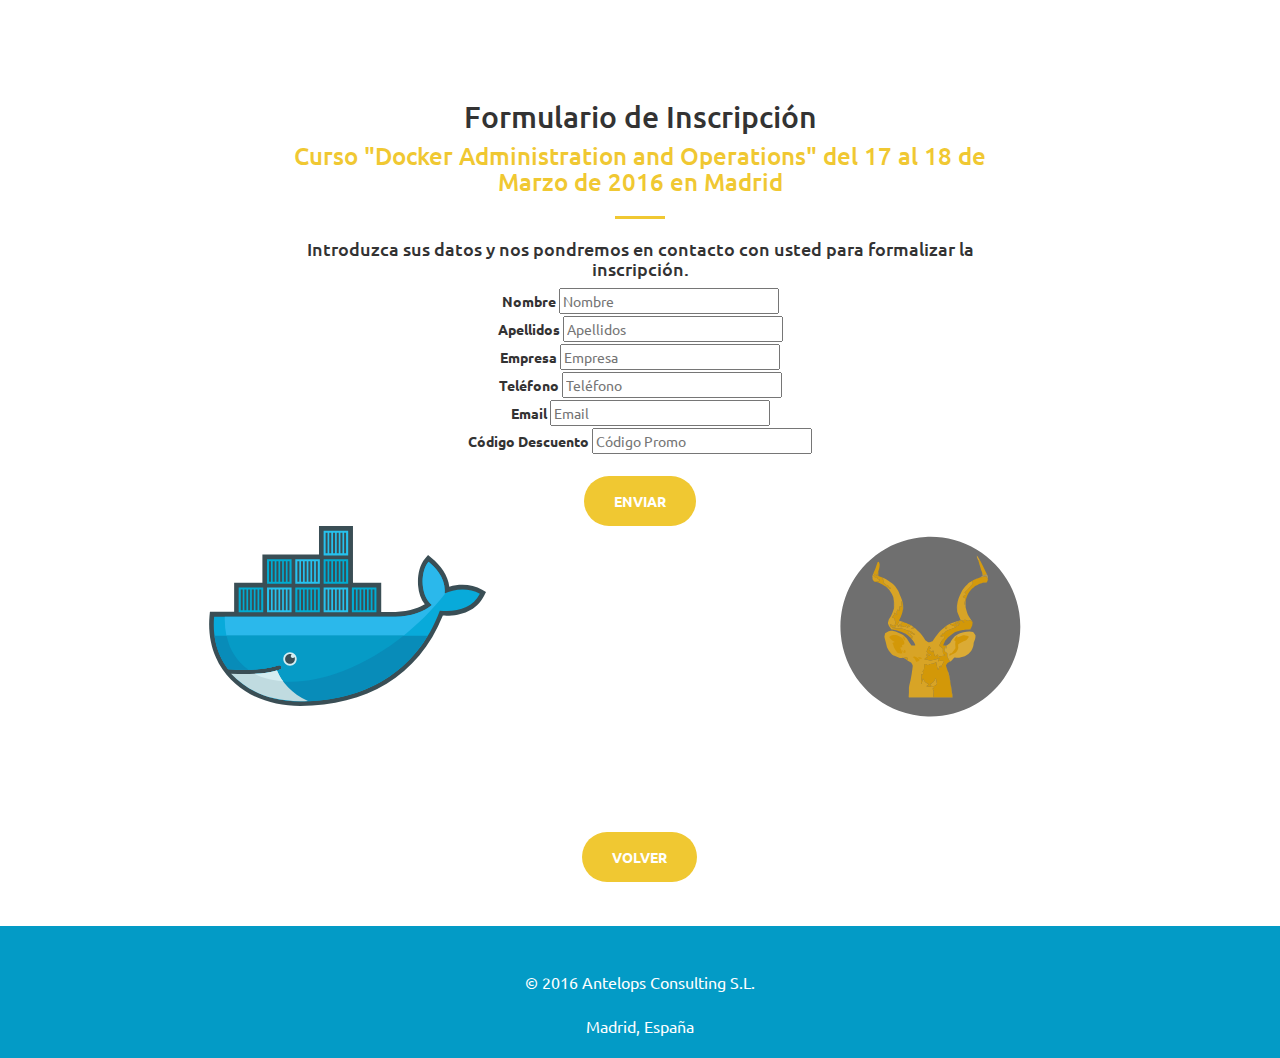
<file: inscripcion_docker_mar16adm.html>
<!DOCTYPE html>
<html lang="es">

<head>
    <meta charset="utf-8">
    <meta http-equiv="X-UA-Compatible" content="IE=edge">
    <meta name="viewport" content="width=device-width, initial-scale=1">
    <meta name="description" content="Official Docker Training in Spain: Achieve a solid understanding of Docker, the Docker Hub and Registry, Docker Orchestration tools, and be able to comfortably integrate Docker into your development and IT environments. Formación Docker España, Docker en Español.">
    <meta name="author" content="">
    <meta name="keywords" content="Formación Docker España, Docker en Español, New Linux Container Virtualization Technology, container-based virtualization technology, Docker Spain, Docker Training, Docker Administration, libnetwork, Sandboxing-Tool, libcontainer, Linux-Container, open container project, docker engine, docker swarm, docker machine, virtual machines, Docker Instructor Spain, Docker Compose, Building images">
    <title>Docker Training in Spain – Antelops</title>
    <!-- Bootstrap Core CSS -->
    <link rel="stylesheet" href="css/bootstrap.min.css" type="text/css">
    <!-- Custom Fonts -->
    <link href='http://fonts.googleapis.com/css?family=Open+Sans:300italic,400italic,600italic,700italic,800italic,400,300,600,700,800' rel='stylesheet' type='text/css'>
    <link href='http://fonts.googleapis.com/css?family=Ubuntu:400,%20700,%20900,%20400italic,%20700italic|Ubuntu:400,%20800,%20300' rel='stylesheet' type='text/css'>
    <link rel="stylesheet" href="font-awesome/css/font-awesome.min.css" type="text/css">
    <!-- Plugin CSS -->
    <link rel="stylesheet" href="css/animate.min.css" type="text/css">
    <!-- Custom CSS -->
    <link rel="stylesheet" href="css/index.css" type="text/css">
    <!-- HTML5 Shim and Respond.js IE8 support of HTML5 elements and media queries -->
    <!-- WARNING: Respond.js doesn't work if you view the page via file:// -->
    <!--[if lt IE 9]>
        <script src="https://oss.maxcdn.com/libs/html5shiv/3.7.0/html5shiv.js"></script>
        <script src="https://oss.maxcdn.com/libs/respond.js/1.4.2/respond.min.js"></script>
    <![endif]-->
</head>

<body id="page-top">
    <section id="inscripcion">
        <div class="container">
            <div class="row">
                <div class="col-lg-8 col-lg-offset-2 text-center">
                    <h2 class="section-heading">Formulario de Inscripción</h2>
                    <h3 class="section-heading"><font color="#f0c832">Curso "Docker Administration and Operations" del 17 al 18 de Marzo de 2016 en Madrid</font></h3>
                    <hr class="primary">
                    <h4>
                        Introduzca sus datos y nos pondremos en contacto con usted para formalizar la inscripción.</h4>
                    <form action="//formspree.io/docker@antelops.com" method="POST">
                        <div class="col-lg-8 col-lg-offset-2 text-center">
                            <div class="row">
                                <label for="fname">Nombre</label>
                                <input type="text" id="fname" name="FNAME" value="" placeholder="Nombre" required>
                            </div>
                            <div class="row">
                                <label for="lname">Apellidos</label>
                                <input type="text" id="lname" name="LNAME" value="" placeholder="Apellidos" required>
                            </div>
                            <div class="row">
                                <label for="company">Empresa</label>
                                <input type="text" id="company" name="COMPANY" value="" placeholder="Empresa" required>
                            </div>
                            <div class="row">
                                <label for="phone">Teléfono</label>
                                <input type="text" id="phone" name="PHONE" value="" placeholder="Teléfono" required>
                            </div>
                            <div class="row">
                                <label for="email">Email</label>
                                <input type="text" id="email" name="EMAIL" value="" placeholder="Email" required>
                            </div>
                            <div class="row">
                                <label for="promo">Código Descuento</label>
                                <input type="text" id="promo" name="EMAIL" value="" placeholder="Código Promo">
                            </div>

                            <p></p>
                            <input type="submit" value="Enviar" class="btn btn-primary btn-xl">
                            <input type="hidden" name="_next" value="//docker.antelops.com/confirm_docker_contact_es.html" />
                            <input type="hidden" name="_subject" value="Curso Docker MAR16ADM: Nuevo Contacto" />
                        </div>
                    </form>
                </div>
                <p>&nbsp;</p>
                <div class="col-lg-6  col-lg-offset-2 img-responsive " style="margin: 0 auto;" >

                    <img src="img/DockerLogo.svg" class="img-responsive " style="margin: 0 auto;max-width:50%" >
                </div>
                <div class="col-lg-6  img-responsive" style="margin: 0 auto;">
                    <img src="img/KuduLogo.svg" class="img-responsive " style="margin: 0 auto;max-width:35%">
                </div>
            </div>
        </div>
    </section>
    <div class="row">
        <div class="col-lg-8 col-lg-offset-2 text-center ">
            <a href="index.html#cursos" class="btn btn-primary btn-xl ">Volver</a>
        </div>
    </div>
    <p>&nbsp;</p>
    <footer class="bg-dark">
        <div class="container text-center">
            <div class="call-to-action">
                <div>
                    <p>&nbsp;</p>
                    <p>© 2016 Antelops Consulting S.L.</p>
                    <p>Madrid, España</p>
                </div>
            </div>
        </div>
    </footer>
    <script src="js/jquery.js"></script>
    <script src="js/bootstrap.min.js"></script>
    <script src="js/jquery.easing.min.js"></script>
    <script src="js/jquery.fittext.js"></script>
    <script src="js/wow.min.js"></script>
    <script src="js/index.js"></script>
    <script>
    (function(i, s, o, g, r, a, m) {
        i['GoogleAnalyticsObject'] = r;
        i[r] = i[r] || function() {
            (i[r].q = i[r].q || []).push(arguments)
        }, i[r].l = 1 * new Date();
        a = s.createElement(o),
            m = s.getElementsByTagName(o)[0];
        a.async = 1;
        a.src = g;
        m.parentNode.insertBefore(a, m)
    })(window, document, 'script', '//www.google-analytics.com/analytics.js', 'ga');

    ga('create', 'UA-50150188-4', 'auto');
    ga('send', 'pageview');
    </script>
</body>

</html>
</file>
<file: css/index.css>
html,
body {
    width: 100%;
    height: 100%;
}

body {
    font-family: Ubuntu,'Helvetica Neue',Arial,sans-serif;
}

hr {
    max-width: 50px;
    border-color: #f0c832;
    border-width: 3px;
}

hr.light {
    border-color: #fff;
}

a {
    color: #f0c832;
    -webkit-transition: all .35s;
    -moz-transition: all .35s;
    transition: all .35s;
}

a:hover,
a:focus {
    color: #C0A028;
}

h1,
h2,
h3,
h4,
h5,
h6 {
    font-family: 'Ubuntu','Helvetica Neue',Arial,sans-serif;
}

p {
    margin-bottom: 20px;
    font-size: 16px;
    line-height: 1.5;
}

.bg-primary {
    background-color: #22B8EB;
}

.bg-dark {
    color: #fff;
    background-color: #039BC6;
}

.bg-darker {
    color: #fff;
    background-color: #008BB8;
}

.text-faded {
    color: rgba(255,255,255,.7);
}

section {
    padding: 100px 0;
}

aside {
    padding: 50px 0;
}

.no-padding {
    padding: 0;
}

.navbar-default {
    border-color: rgba(34,34,34,.05);
    font-family: 'Ubuntu','Helvetica Neue',Arial,sans-serif;
    background-color: #fff;
    -webkit-transition: all .35s;
    -moz-transition: all .35s;
    transition: all .35s;
}

.navbar-default .navbar-header .navbar-brand {
    text-transform: uppercase;
    font-family: 'Ubuntu','Helvetica Neue',Arial,sans-serif;
    font-weight: 700;
    color: #f0c832;
}

.navbar-default .navbar-header .navbar-brand:hover,
.navbar-default .navbar-header .navbar-brand:focus {
    color: #C0A028;
}

.navbar-default .nav > li>a,
.navbar-default .nav>li>a:focus {
    text-transform: uppercase;
    font-size: 13px;
    font-weight: 700;
    color: #222;
}

.navbar-default .nav > li>a:hover,
.navbar-default .nav>li>a:focus:hover {
    color: #f0c832;
}

.navbar-default .nav > li.active>a,
.navbar-default .nav>li.active>a:focus {
    color: #f0c832!important;
    background-color: transparent;
}

.navbar-default .nav > li.active>a:hover,
.navbar-default .nav>li.active>a:focus:hover {
    background-color: transparent;
}

@media(min-width:768px) {
    .navbar-default {
        border-color: rgba(255,255,255,.3);
        background-color:   rgba(255,255,255,.9);
    }

    .navbar-default .navbar-header .navbar-brand {
        color: rgba(0,0,0,.7);
    }

    .navbar-default .navbar-header .navbar-brand:hover,
    .navbar-default .navbar-header .navbar-brand:focus {
        color: #f0c832;
    }

    .navbar-default .nav > li>a,
    .navbar-default .nav>li>a:focus {
        color: rgba(0,0,0,.7);
    }

    .navbar-default .nav > li>a:hover,
    .navbar-default .nav>li>a:focus:hover {
        color: #f0c832;
    }

    .navbar-default.affix {
        border-color: rgba(34,34,34,.05);
        background-color:   rgba(255,255,255,.9);
    }

    .navbar-default.affix .navbar-header .navbar-brand {
        font-size: 14px;
        color: #f0c832;
    }

    .navbar-default.affix .navbar-header .navbar-brand:hover,
    .navbar-default.affix .navbar-header .navbar-brand:focus {
        color: #f0c832;
    }

    .navbar-default.affix .nav > li>a,
    .navbar-default.affix .nav>li>a:focus {
        color: #222;
    }

    .navbar-default.affix .nav > li>a:hover,
    .navbar-default.affix .nav>li>a:focus:hover {
        color: #f0c832;
    }
}

header {
    position: relative;
    width: 100%;
    min-height: auto;
    text-align: center;
    color: "black";
   /* background-image: url(../img/header.jpg);*/
    background-position: center;
    -webkit-background-size: cover;
    -moz-background-size: cover;
    background-size: cover;
    -o-background-size: cover;
}

header .header-content {
    position: relative;
    width: 100%;
    padding: 100px 15px;
    text-align: center;
}

header .header-content .header-content-inner h1 {
    margin-top: 0;
    margin-bottom: 0;
    text-transform: uppercase;
    font-weight: 700;
}

header .header-content .header-content-inner hr {
    margin: 30px auto;
}

header .header-content .header-content-inner p {
    margin-bottom: 50px;
    font-size: 16px;
    font-weight: 300;
    color: rgba(0,0,0,.7);
}

@media(min-width:768px) {
    header {
        min-height: 100%;
    }

    header .header-content {
        position: absolute;
        top: 50%;
        padding: 0 50px;
        -webkit-transform: translateY(-50%);
        -ms-transform: translateY(-50%);
        transform: translateY(-50%);
    }

    header .header-content .header-content-inner {
    color: #f0c832;
        margin-right: auto;
        margin-left: auto;
        max-width: 1000px;
    }

    header .header-content .header-content-inner p {
        margin-right: auto;
        margin-left: auto;
        max-width: 80%;
        font-size: 18px;
    }
}

.section-heading {
    margin-top: 0;
}

.service-box {
    margin: 50px auto 0;
    max-width: 400px;
}

@media(min-width:992px) {
    .service-box {
        margin: 20px auto 0;
    }
}

.service-box p {
    margin-bottom: 0;
}

.portfolio-box {
    display: block;
    position: relative;
    margin: 0 auto;
    max-width: 650px;
}

.portfolio-box .portfolio-box-caption {
    display: block;
    position: absolute;
    bottom: 0;
    width: 100%;
    height: 100%;
    text-align: center;
    color: #fff;
    opacity: 0;
    background: rgba(240,95,64,.9);
    -webkit-transition: all .35s;
    -moz-transition: all .35s;
    transition: all .35s;
}

.portfolio-box .portfolio-box-caption .portfolio-box-caption-content {
    position: absolute;
    top: 50%;
    width: 100%;
    text-align: center;
    transform: translateY(-50%);
}

.portfolio-box .portfolio-box-caption .portfolio-box-caption-content .project-category,
.portfolio-box .portfolio-box-caption .portfolio-box-caption-content .project-name {
    padding: 0 15px;
    font-family: 'Ubuntu','Helvetica Neue',Arial,sans-serif;
}

.portfolio-box .portfolio-box-caption .portfolio-box-caption-content .project-category {
    text-transform: uppercase;
    font-size: 14px;
    font-weight: 600;
}

.portfolio-box .portfolio-box-caption .portfolio-box-caption-content .project-name {
    font-size: 18px;
}

.portfolio-box:hover .portfolio-box-caption {
    opacity: 1;
}

@media(min-width:768px) {
    .portfolio-box .portfolio-box-caption .portfolio-box-caption-content .project-category {
        font-size: 16px;
    }

    .portfolio-box .portfolio-box-caption .portfolio-box-caption-content .project-name {
        font-size: 22px;
    }
}

.call-to-action h2 {
    margin: 0 auto 20px;
}

.text-primary {
    color: #f0c832;
}

.no-gutter > [class*=col-] {
    padding-right: 0;
    padding-left: 0;
}

.btn-default {
    border-color: #fff;
    color: #222;
    background-color: #fff;
    -webkit-transition: all .35s;
    -moz-transition: all .35s;
    transition: all .35s;
}

.btn-default:hover,
.btn-default:focus,
.btn-default.focus,
.btn-default:active,
.btn-default.active,
.open > .dropdown-toggle.btn-default {
    border-color: #ededed;
    color: #222;
    background-color: #f2f2f2;
}

.btn-default:active,
.btn-default.active,
.open > .dropdown-toggle.btn-default {
    background-image: none;
}

.btn-default.disabled,
.btn-default[disabled],
fieldset[disabled] .btn-default,
.btn-default.disabled:hover,
.btn-default[disabled]:hover,
fieldset[disabled] .btn-default:hover,
.btn-default.disabled:focus,
.btn-default[disabled]:focus,
fieldset[disabled] .btn-default:focus,
.btn-default.disabled.focus,
.btn-default[disabled].focus,
fieldset[disabled] .btn-default.focus,
.btn-default.disabled:active,
.btn-default[disabled]:active,
fieldset[disabled] .btn-default:active,
.btn-default.disabled.active,
.btn-default[disabled].active,
fieldset[disabled] .btn-default.active {
    border-color: #fff;
    background-color: #fff;
}

.btn-default .badge {
    color: #fff;
    background-color: #222;
}

.btn-primary {
    border-color: #f0c832;
    color: #fff;
    background-color: #f0c832;
    -webkit-transition: all .35s;
    -moz-transition: all .35s;
    transition: all .35s;
}

.btn-primary:hover,
.btn-primary:focus,
.btn-primary.focus,
.btn-primary:active,
.btn-primary.active,
.open > .dropdown-toggle.btn-primary {
    border-color: #C0A028;
    color: #fff;
    background-color: #C0A028;
}

.btn-primary:active,
.btn-primary.active,
.open > .dropdown-toggle.btn-primary {
    background-image: none;
}

.btn-primary.disabled,
.btn-primary[disabled],
fieldset[disabled] .btn-primary,
.btn-primary.disabled:hover,
.btn-primary[disabled]:hover,
fieldset[disabled] .btn-primary:hover,
.btn-primary.disabled:focus,
.btn-primary[disabled]:focus,
fieldset[disabled] .btn-primary:focus,
.btn-primary.disabled.focus,
.btn-primary[disabled].focus,
fieldset[disabled] .btn-primary.focus,
.btn-primary.disabled:active,
.btn-primary[disabled]:active,
fieldset[disabled] .btn-primary:active,
.btn-primary.disabled.active,
.btn-primary[disabled].active,
fieldset[disabled] .btn-primary.active {
    border-color: #f0c832;
    background-color: #f0c832;
}

.btn-primary .badge {
    color: #f0c832;
    background-color: #fff;
}

.btn {
    border: 0;
    border-radius: 300px;
    text-transform: uppercase;
    font-family: 'Ubuntu','Helvetica Neue',Arial,sans-serif;
    font-weight: 700;
}

.btn-xl {
    padding: 15px 30px;
}

::-moz-selection {
    text-shadow: none;
    color: #fff;
    background: #222;
}

::selection {
    text-shadow: none;
    color: #fff;
    background: #222;
}

img::selection {
    color: #fff;
    background: 0 0;
}

img::-moz-selection {
    color: #fff;
    background: 0 0;
}

body {
    webkit-tap-highlight-color: #222;
}
</file>
